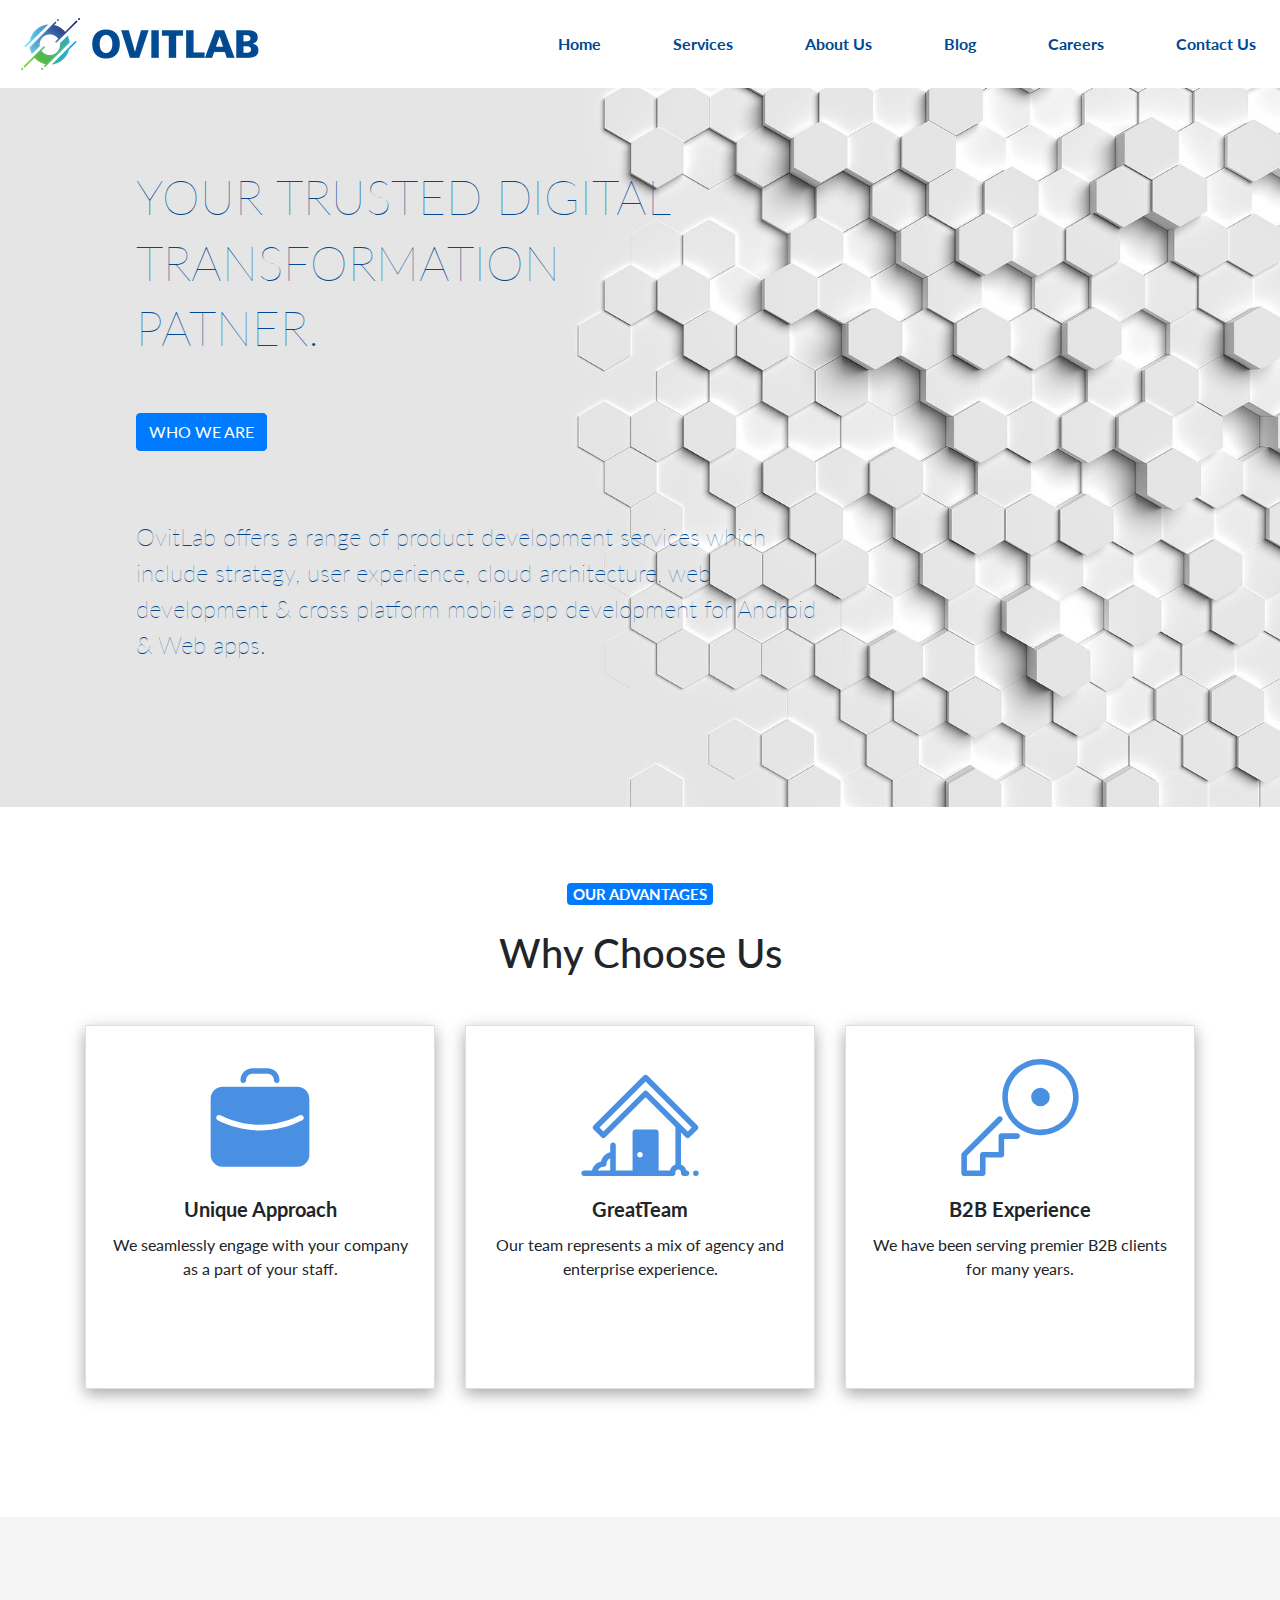
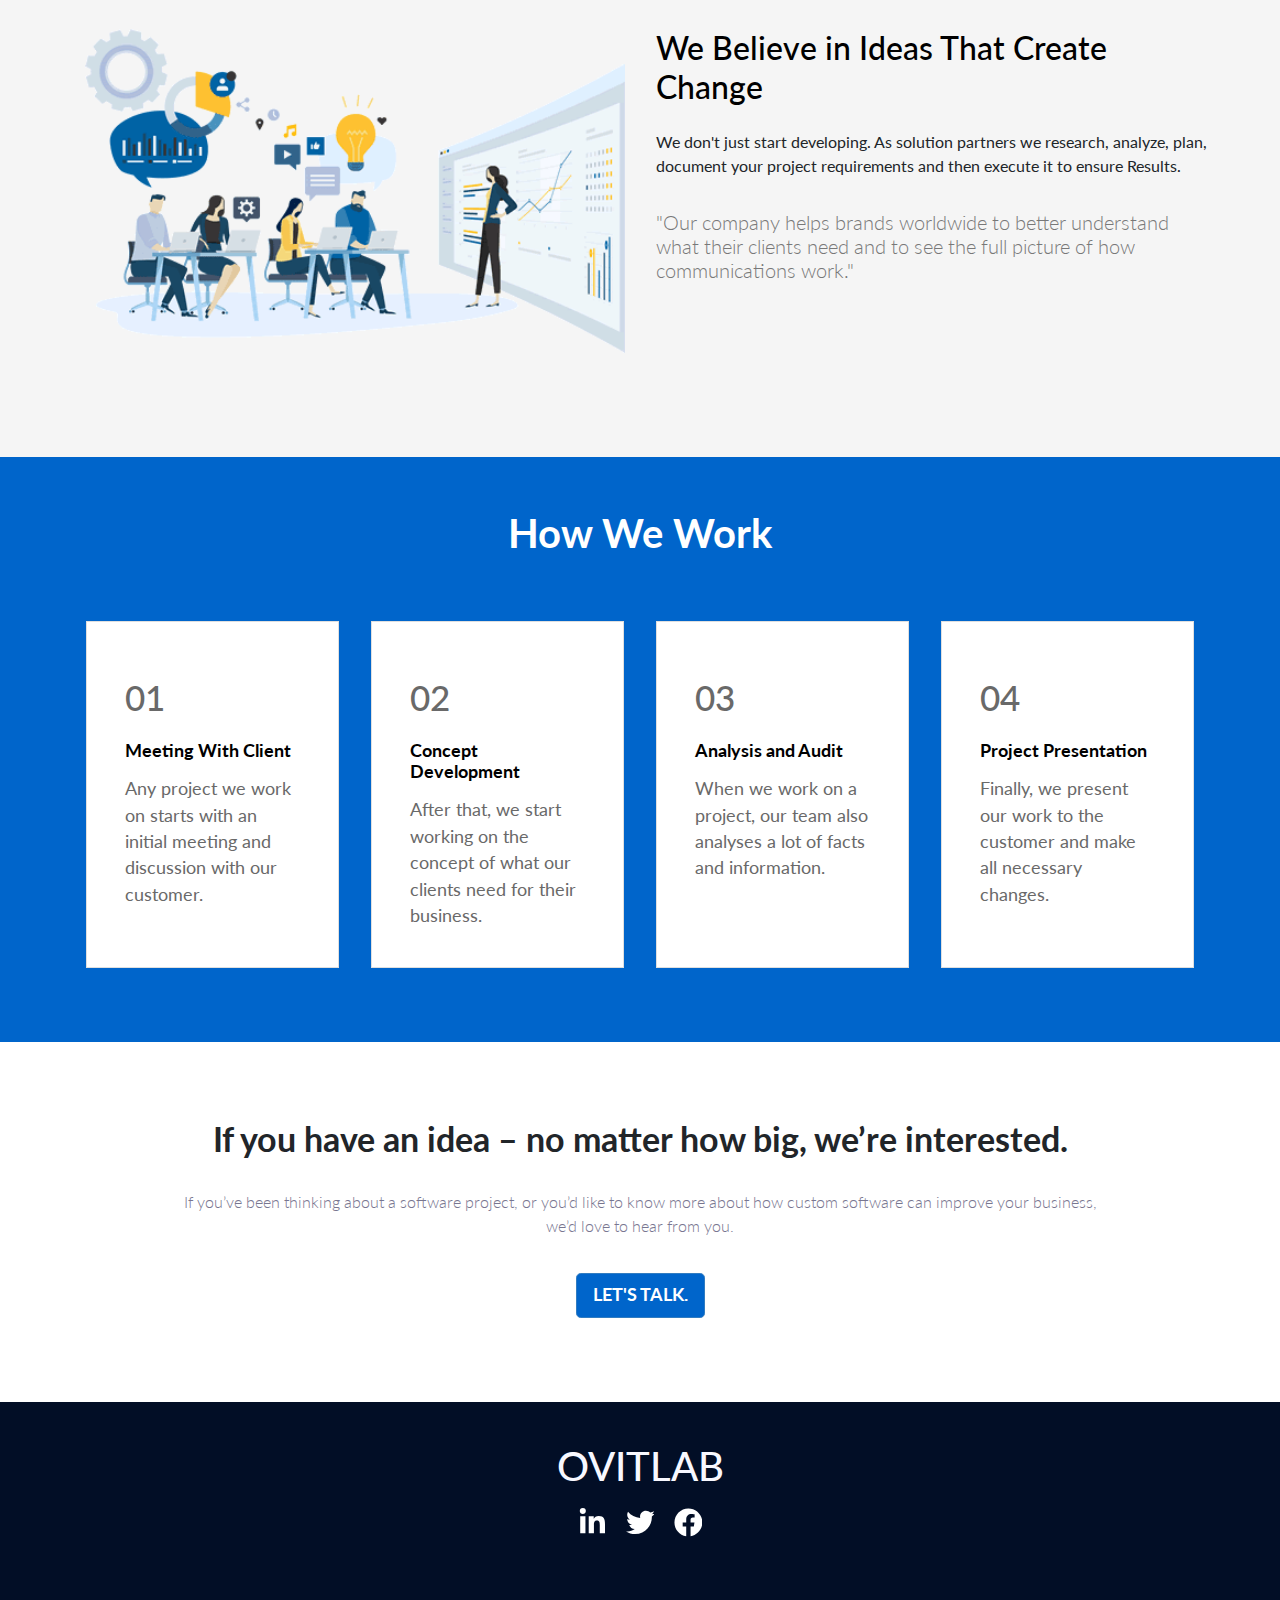
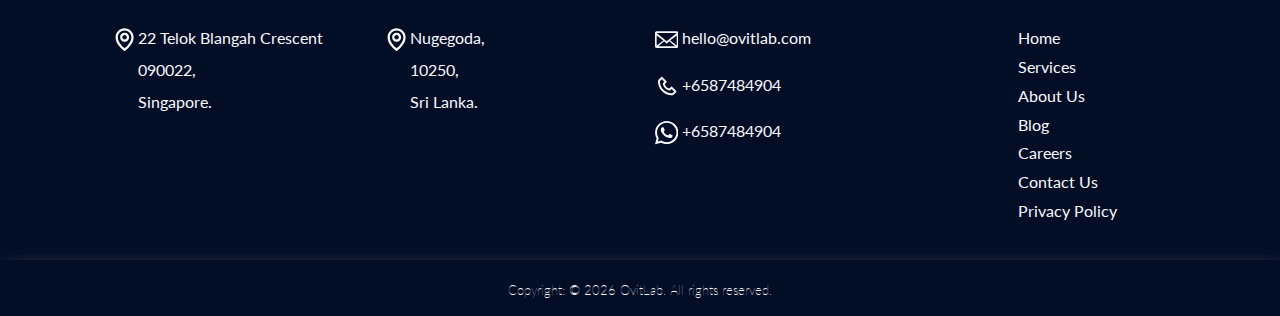
<file: index.html>
<!doctype html><html lang="en"><head><meta charset="utf-8"/><link rel="icon" href="/favicon.png"/><meta name="viewport" content="width=device-width,initial-scale=1"/><meta name="theme-color" content="#000000"/><meta name="description" content="OvitLab Company Website"/><link rel="apple-touch-icon" href="/favicon.png"/><link rel="manifest" href="/manifest.json"/><link rel="preconnect" href="https://fonts.gstatic.com"/><link href="https://fonts.googleapis.com/css2?family=Lato&display=swap" rel="stylesheet"/><title>OVITLAB</title><link href="/static/css/2.4c97ca4f.chunk.css" rel="stylesheet"></head><body><noscript>OvitLab</noscript><div id="root"></div><script>!function(e){function t(t){for(var n,i,a=t[0],c=t[1],l=t[2],s=0,p=[];s<a.length;s++)i=a[s],Object.prototype.hasOwnProperty.call(o,i)&&o[i]&&p.push(o[i][0]),o[i]=0;for(n in c)Object.prototype.hasOwnProperty.call(c,n)&&(e[n]=c[n]);for(f&&f(t);p.length;)p.shift()();return u.push.apply(u,l||[]),r()}function r(){for(var e,t=0;t<u.length;t++){for(var r=u[t],n=!0,a=1;a<r.length;a++){var c=r[a];0!==o[c]&&(n=!1)}n&&(u.splice(t--,1),e=i(i.s=r[0]))}return e}var n={},o={1:0},u=[];function i(t){if(n[t])return n[t].exports;var r=n[t]={i:t,l:!1,exports:{}};return e[t].call(r.exports,r,r.exports,i),r.l=!0,r.exports}i.e=function(e){var t=[],r=o[e];if(0!==r)if(r)t.push(r[2]);else{var n=new Promise((function(t,n){r=o[e]=[t,n]}));t.push(r[2]=n);var u,a=document.createElement("script");a.charset="utf-8",a.timeout=120,i.nc&&a.setAttribute("nonce",i.nc),a.src=function(e){return i.p+"static/js/"+({}[e]||e)+"."+{3:"80c82f31"}[e]+".chunk.js"}(e);var c=new Error;u=function(t){a.onerror=a.onload=null,clearTimeout(l);var r=o[e];if(0!==r){if(r){var n=t&&("load"===t.type?"missing":t.type),u=t&&t.target&&t.target.src;c.message="Loading chunk "+e+" failed.\n("+n+": "+u+")",c.name="ChunkLoadError",c.type=n,c.request=u,r[1](c)}o[e]=void 0}};var l=setTimeout((function(){u({type:"timeout",target:a})}),12e4);a.onerror=a.onload=u,document.head.appendChild(a)}return Promise.all(t)},i.m=e,i.c=n,i.d=function(e,t,r){i.o(e,t)||Object.defineProperty(e,t,{enumerable:!0,get:r})},i.r=function(e){"undefined"!=typeof Symbol&&Symbol.toStringTag&&Object.defineProperty(e,Symbol.toStringTag,{value:"Module"}),Object.defineProperty(e,"__esModule",{value:!0})},i.t=function(e,t){if(1&t&&(e=i(e)),8&t)return e;if(4&t&&"object"==typeof e&&e&&e.__esModule)return e;var r=Object.create(null);if(i.r(r),Object.defineProperty(r,"default",{enumerable:!0,value:e}),2&t&&"string"!=typeof e)for(var n in e)i.d(r,n,function(t){return e[t]}.bind(null,n));return r},i.n=function(e){var t=e&&e.__esModule?function(){return e.default}:function(){return e};return i.d(t,"a",t),t},i.o=function(e,t){return Object.prototype.hasOwnProperty.call(e,t)},i.p="/",i.oe=function(e){throw console.error(e),e};var a=this.webpackJsonpovitlab=this.webpackJsonpovitlab||[],c=a.push.bind(a);a.push=t,a=a.slice();for(var l=0;l<a.length;l++)t(a[l]);var f=c;r()}([])</script><script src="/static/js/2.69f88242.chunk.js"></script><script src="/static/js/main.b706b5e3.chunk.js"></script></body></html>
</file>
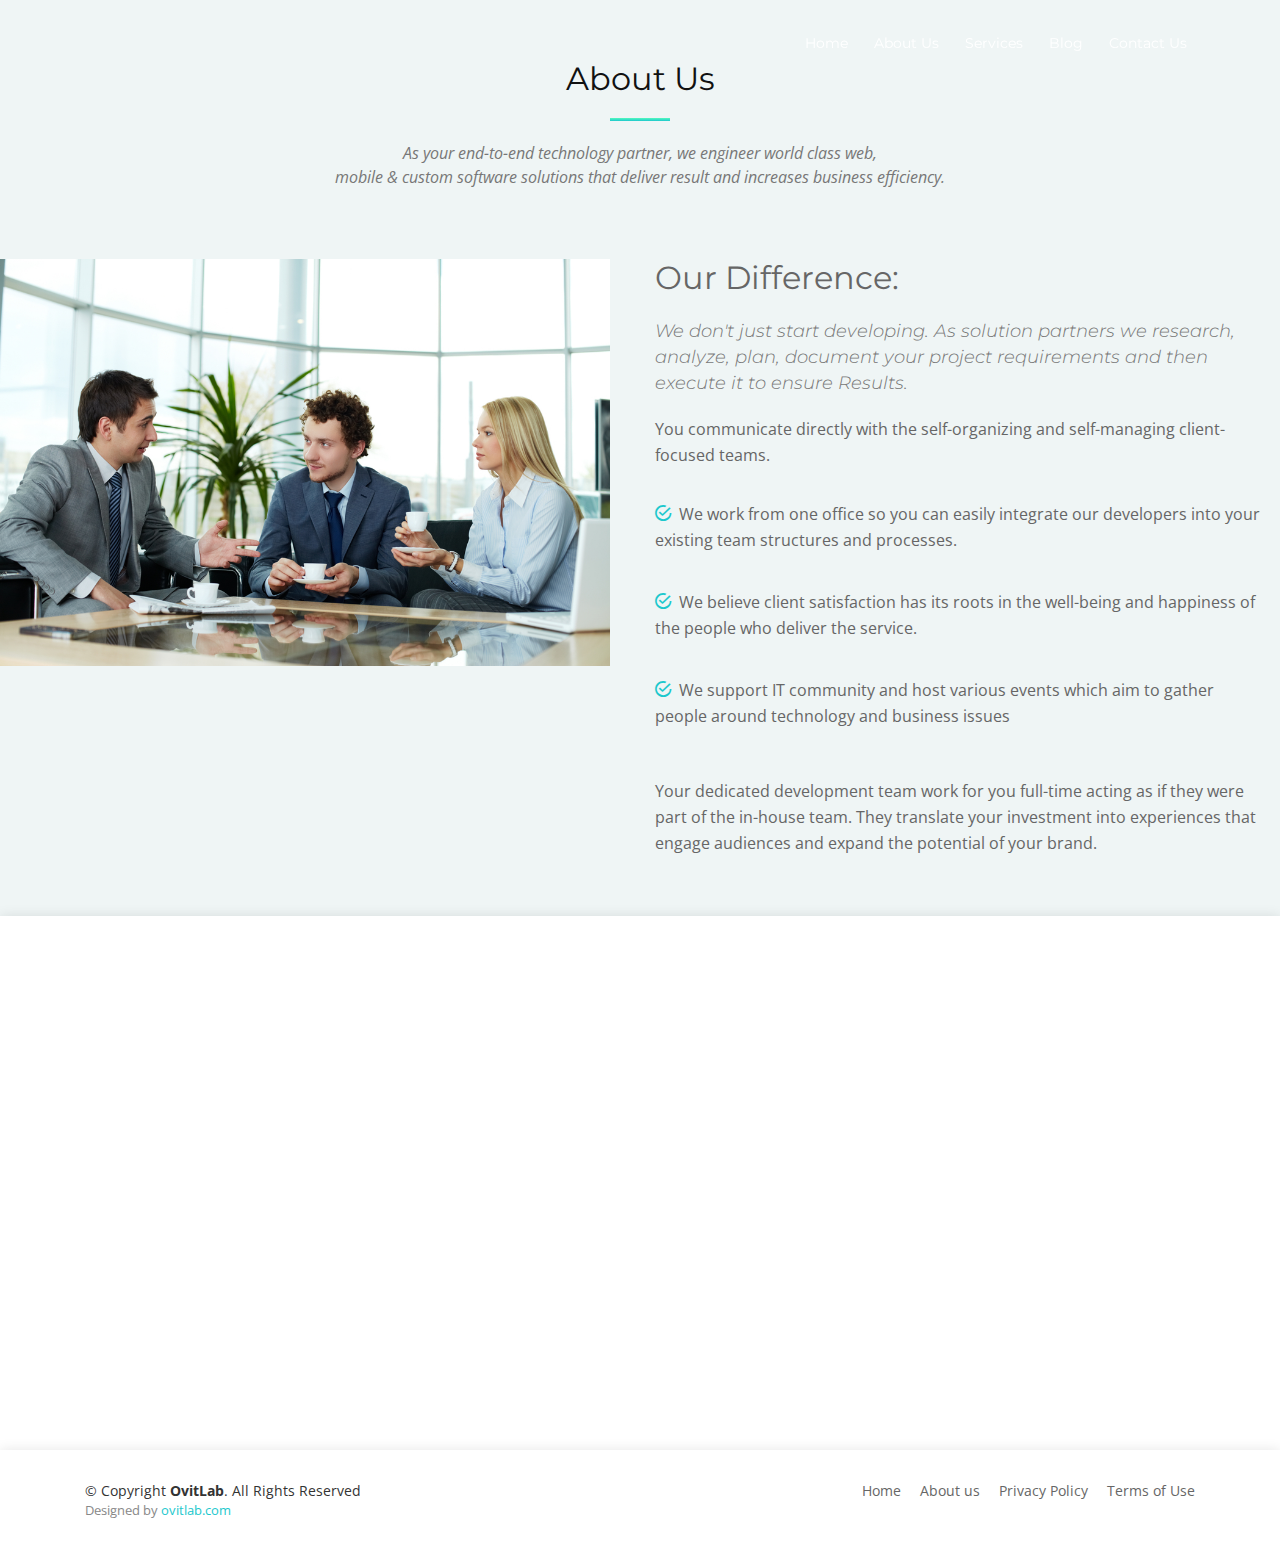
<file: aboutus.html>
<!DOCTYPE html>
<html lang="en">

<head>
  <meta charset="utf-8">
  <title>OvitLab</title>
  <meta content="width=device-width, initial-scale=1.0" name="viewport">
  <meta content="" name="keywords">
  <meta content="" name="description">
  <link href="img/logo.png" rel="icon">
  <link href="img/apple-touch-icon.png" rel="apple-touch-icon">
  <link href="https://fonts.googleapis.com/css?family=Montserrat:300,400,500,700|Open+Sans:300,300i,400,400i,700,700i"
    rel="stylesheet">
  <link href="lib/bootstrap/css/bootstrap.min.css" rel="stylesheet">
  <link href="lib/animate/animate.min.css" rel="stylesheet">
  <link href="lib/font-awesome/css/font-awesome.min.css" rel="stylesheet">
  <link href="lib/ionicons/css/ionicons.min.css" rel="stylesheet">
  <link href="lib/magnific-popup/magnific-popup.css" rel="stylesheet">
  <link href="css/style.css" rel="stylesheet">
</head>

<body>
  <header id="header">
     <!--<div class="container">
    <div id="logo" class="pull-left"><br>
      <a href="index.html"><img src="img/logo.png" alt="" title=""></a>
      <h1><a href="index.html">vitLogic</a></h1>
      <hr>
    </div>
  </div> !-->
    <div class="container">
      <nav id="nav-menu-container">
        <ul class="nav-menu">
          <li class="menu-active"><a href="index.html">Home</a></li>
          <li><a href="aboutus.html">About Us</a></li>
          <li><a href="services.html">Services</a></li>
          <li><a href="blog.html">Blog</a></li>
          <li><a href="contactus.html">Contact Us</a></li>
        </ul>
      </nav>
    </div>
  </header>
  <main id="main">
    <section id="about" class="section-bg">
      <div class="container-fluid">
        <div class="section-header">
          <h3 class="section-title">About Us</h3>
          <span class="section-divider"></span>
          <p class="section-description">
            As your end-to-end technology partner, we engineer world class web,<br> mobile & custom software solutions that deliver result and increases business efficiency.
          </p>
        </div>
        <div class="row">
          <div class="col-lg-6 about-img wow fadeInLeft">
            <img src="img/about-img.jpg" alt="">
          </div>
          <div class="col-lg-6 content wow fadeInRight">
            
            <h2>Our  Difference:</h2>
            <h3>We don't just start developing. As solution partners we
              research, analyze, plan, document
              your project requirements and then execute it to ensure
              Results.</h3>
            <p>
              You communicate directly with the self-organizing and self-managing client-focused teams.
            </p>
            <ul>
              <li><i class="ion-android-checkmark-circle"></i> We work from one office so you can easily integrate our developers into your existing team structures and processes. </li><br>
              <li><i class="ion-android-checkmark-circle"></i> We believe client satisfaction has its roots in the well-being and happiness of the people who deliver the service.</li><br>
              <li><i class="ion-android-checkmark-circle"></i> We support IT community and host various events which aim to gather people around technology and business issues</li><br>
            </ul>
            <p>
              Your dedicated development team work for you full-time acting as if they were part of the in-house team.
              They translate your investment into experiences that engage audiences and expand the potential of your brand.
            </p>
          </div>
        </div>
      </div>
    </section>
    <section id="contact">
      <div class="container">
        <div class="row wow fadeInUp">
          <div style="width:800px; margin:0 auto;">
            <div class="contact-about">
              <h3>OvitLab</h3>
              <br>
              <div class="social-links">
                <a href="#" class="twitter"><i class="fa fa-twitter"></i></a>
                <a href="https://www.facebook.com/ovit.labcom.7" class="facebook"><i class="fa fa-facebook"></i></a>
                <a href="#" class="linkedin"><i class="fa fa-linkedin"></i></a>
              </div>
            </div>
            <div class="col-lg-3 col-md-4">
              <div class="info">
                <div>
                  <i class="ion-ios-location-outline"></i>
                  <p>21A St Joseph's Rd, <br>Nugegoda, <br>10250,<br> Sri Lanka</p>
                </div>
                <div>
                  <i class="ion-ios-email-outline"></i>
                  <p>ovitlabcompany@gmail.com</p>
                </div>
                <div>
                  <i class="ion-ios-telephone-outline"></i>
                  <p>+94710188789</p>
                </div>
              </div>
            </div>
          </div>
        </div>
      </div>
    </section>
  </main>
  <footer id="footer">
    <div class="container">
      <div class="row">
        <div class="col-lg-6 text-lg-left text-center">
          <div class="copyright">
            &copy; Copyright <strong>OvitLab</strong>. All Rights Reserved
          </div>
          <div class="credits">
            Designed by <a href="https://ovitlogic.com/">ovitlab.com</a>
          </div>
        </div>
        <div class="col-lg-6">
          <nav class="footer-links text-lg-right text-center pt-2 pt-lg-0">
            <a href="index.html" class="scrollto">Home</a>
            <a href="aboutus.html" class="scrollto">About us</a>
            <a href="#">Privacy Policy</a>
            <a href="#">Terms of Use</a>
          </nav>
        </div>
      </div>
    </div>
  </footer>
  <a href="#" class="back-to-top"><i class="fa fa-chevron-up"></i></a>

  <script src="lib/jquery/jquery.min.js"></script>
  <script src="lib/jquery/jquery-migrate.min.js"></script>
  <script src="lib/bootstrap/js/bootstrap.bundle.min.js"></script>
  <script src="lib/easing/easing.min.js"></script>
  <script src="lib/wow/wow.min.js"></script>
  <script src="lib/superfish/hoverIntent.js"></script>
  <script src="lib/superfish/superfish.min.js"></script>
  <script src="lib/magnific-popup/magnific-popup.min.js"></script>
  <script src="contactform/contactform.js"></script>
  <script src="js/main.js"></script>
</body>

</html>
</file>
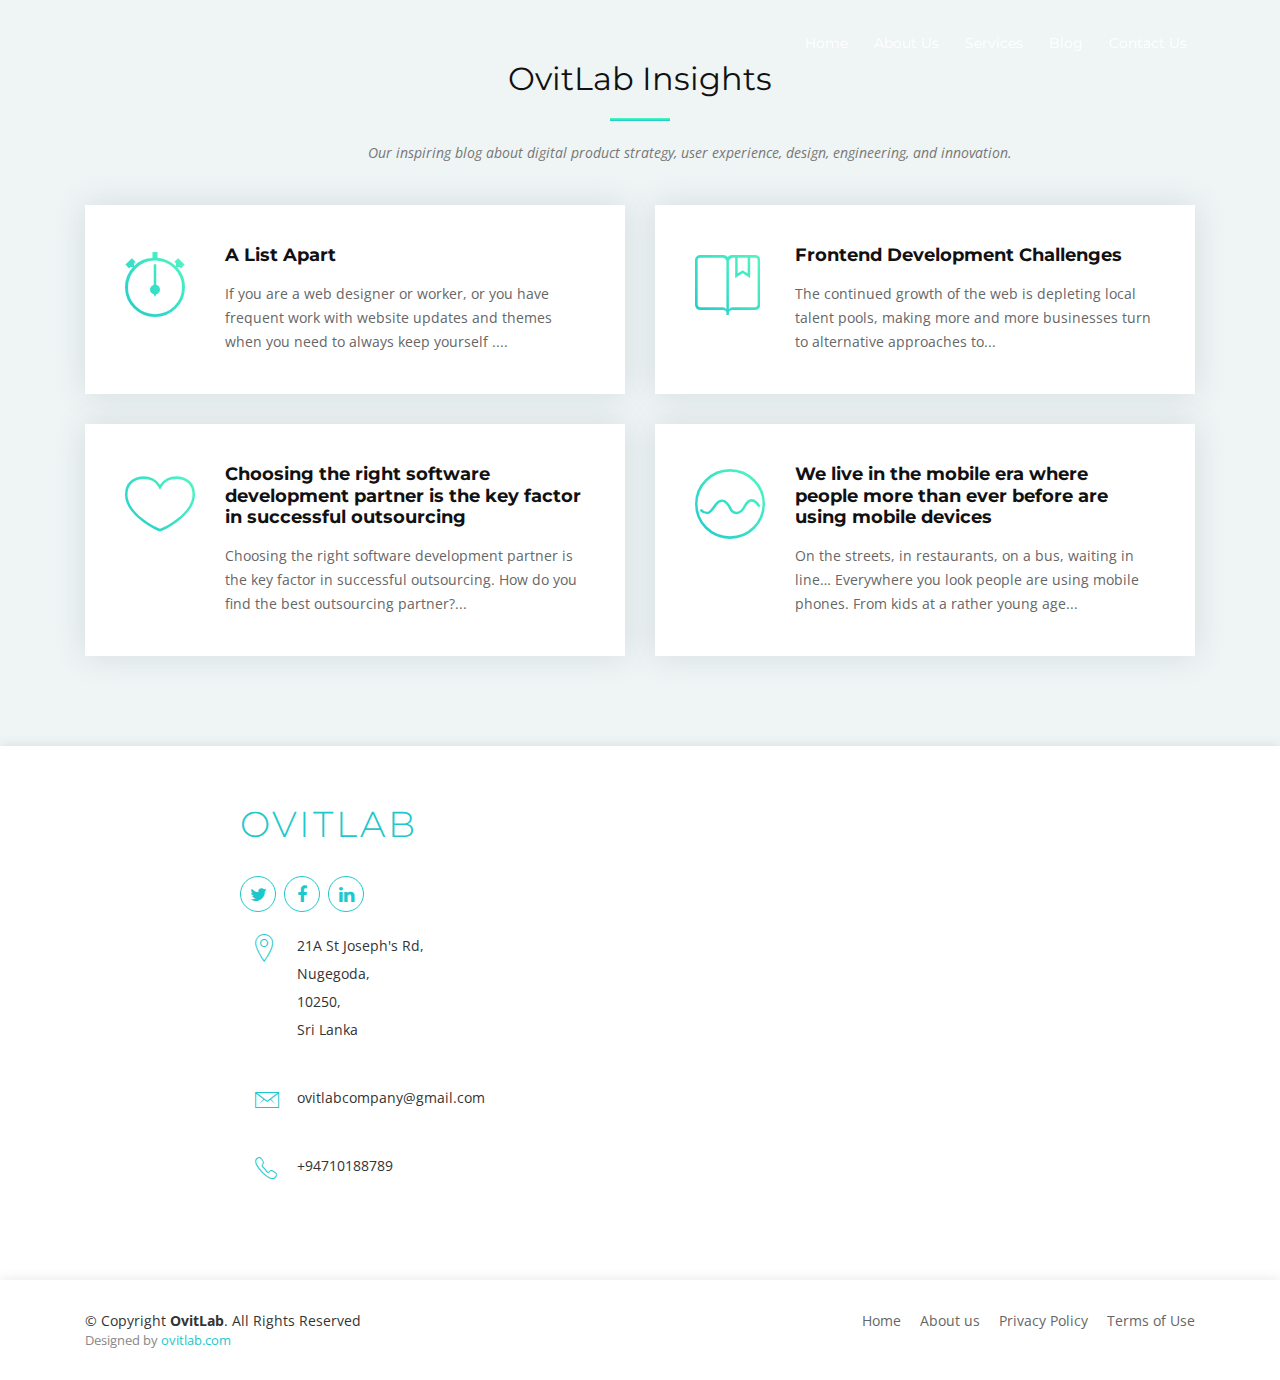
<file: blog.html>
<!DOCTYPE html>
<html lang="en">

<head>
  <meta charset="utf-8">
  <title>OvitLab</title>
  <meta content="width=device-width, initial-scale=1.0" name="viewport">
  <meta content="" name="keywords">
  <meta content="" name="description">
  <link href="img/logo.png" rel="icon">
  <link href="img/apple-touch-icon.png" rel="apple-touch-icon">
  <link href="https://fonts.googleapis.com/css?family=Montserrat:300,400,500,700|Open+Sans:300,300i,400,400i,700,700i"
    rel="stylesheet">
  <link href="lib/bootstrap/css/bootstrap.min.css" rel="stylesheet">
  <link href="lib/animate/animate.min.css" rel="stylesheet">
  <link href="lib/font-awesome/css/font-awesome.min.css" rel="stylesheet">
  <link href="lib/ionicons/css/ionicons.min.css" rel="stylesheet">
  <link href="lib/magnific-popup/magnific-popup.css" rel="stylesheet">
  <link href="css/style.css" rel="stylesheet">
</head>

<body>
  <header id="header">
    <!--<div class="container">
    <div id="logo" class="pull-left"><br>
      <a href="index.html"><img src="img/logo.png" alt="" title=""></a>
      <h1><a href="index.html">vitLogic</a></h1>
      <hr>
    </div>
  </div> !-->
    <div class="container">
      <nav id="nav-menu-container">
        <ul class="nav-menu">
          <li class="menu-active"><a href="index.html">Home</a></li>
          <li><a href="aboutus.html">About Us</a></li>
          <li><a href="services.html">Services</a></li>
          <li><a href="blog.html">Blog</a></li>
          <li><a href="contactus.html">Contact Us</a></li>
        </ul>
      </nav>
    </div>
  </header>
  <main id="main">
    <section id="more-features" class="section-bg">
      <div class="container">

        <div class="section-header">
          <h3 class="section-title">OvitLab Insights</h3>
          <span class="section-divider"></span>
          <p class="section-description">Our inspiring blog about digital product strategy, user experience, design,
            engineering, and innovation.</p>
        </div>

        <div class="row">

          <div class="col-lg-6">
            <div class="box wow fadeInLeft">
              <div class="icon"><i class="ion-ios-stopwatch-outline"></i></div>
              <h4 class="title"><a href="blog1.html">A List Apart</a></h4>
              <p class="description">If you are a web designer or worker, or you have frequent work with website updates
                and themes when you need to always keep yourself ....</p>
            </div>
          </div>

          <div class="col-lg-6">
            <div class="box wow fadeInRight">
              <div class="icon"><i class="ion-ios-bookmarks-outline"></i></div>
              <h4 class="title"><a href="blog2.html">Frontend Development Challenges</a></h4>
              <p class="description">
                The continued growth of the web is depleting local talent pools, making more and more businesses turn to
                alternative approaches to...</p>
            </div>
          </div>

          <div class="col-lg-6">
            <div class="box wow fadeInLeft">
              <div class="icon"><i class="ion-ios-heart-outline"></i></div>
              <h4 class="title"><a href="blog3.html">
                  Choosing the right software development partner is the key factor in successful outsourcing</a></h4>
              <p class="description">

                Choosing the right software development partner is the key factor in successful outsourcing. How do you
                find the best outsourcing partner?... </p>
            </div>
          </div>

          <div class="col-lg-6">
            <div class="box wow fadeInRight">
              <div class="icon"><i class="ion-ios-analytics-outline"></i></div>
              <h4 class="title"><a href="blog4.html">We live in the mobile era where people more than ever before are
                  using mobile devices</a></h4>
              <p class="description">On the streets, in restaurants, on a bus, waiting in line… Everywhere you look
                people are using mobile phones. From kids at a rather young age...</p>
            </div>
          </div>
        </div>
      </div>
    </section>
    <section id="contact">
      <div class="container">
        <div class="row wow fadeInUp">
          <div style="width:800px; margin:0 auto;">
            <div class="contact-about">
              <h3>OvitLab</h3>
              <br>
              <div class="social-links">
                <a href="#" class="twitter"><i class="fa fa-twitter"></i></a>
                <a href="https://www.facebook.com/ovit.labcom.7" class="facebook"><i class="fa fa-facebook"></i></a>
                <a href="#" class="linkedin"><i class="fa fa-linkedin"></i></a>
              </div>
            </div>


            <div class="col-lg-3 col-md-4">
              <div class="info">
                <div>
                  <i class="ion-ios-location-outline"></i>
                  <p>21A St Joseph's Rd, <br>Nugegoda, <br>10250,<br> Sri Lanka</p>
                </div>
                <div>
                  <i class="ion-ios-email-outline"></i>
                  <p>ovitlabcompany@gmail.com</p>
                </div>
                <div>
                  <i class="ion-ios-telephone-outline"></i>
                  <p>+94710188789</p>
                </div>

              </div>
            </div>

          </div>
        </div>
      </div>
    </section>
  </main>
  <footer id="footer">
    <div class="container">
      <div class="row">
        <div class="col-lg-6 text-lg-left text-center">
          <div class="copyright">
            &copy; Copyright <strong>OvitLab</strong>. All Rights Reserved
          </div>
          <div class="credits">
            Designed by <a href="https://ovitlab.com/">ovitlab.com</a>
          </div>
        </div>
        <div class="col-lg-6">
          <nav class="footer-links text-lg-right text-center pt-2 pt-lg-0">
            <a href="index.html" class="scrollto">Home</a>
            <a href="aboutus.html" class="scrollto">About us</a>
            <a href="#">Privacy Policy</a>
            <a href="#">Terms of Use</a>
          </nav>
        </div>
      </div>
    </div>
  </footer>
  <a href="#" class="back-to-top"><i class="fa fa-chevron-up"></i></a>
  <script src="lib/jquery/jquery.min.js"></script>
  <script src="lib/jquery/jquery-migrate.min.js"></script>
  <script src="lib/bootstrap/js/bootstrap.bundle.min.js"></script>
  <script src="lib/easing/easing.min.js"></script>
  <script src="lib/wow/wow.min.js"></script>
  <script src="lib/superfish/hoverIntent.js"></script>
  <script src="lib/superfish/superfish.min.js"></script>
  <script src="lib/magnific-popup/magnific-popup.min.js"></script>
  <script src="contactform/contactform.js"></script>
  <script src="js/main.js"></script>
</body>

</html>
</file>
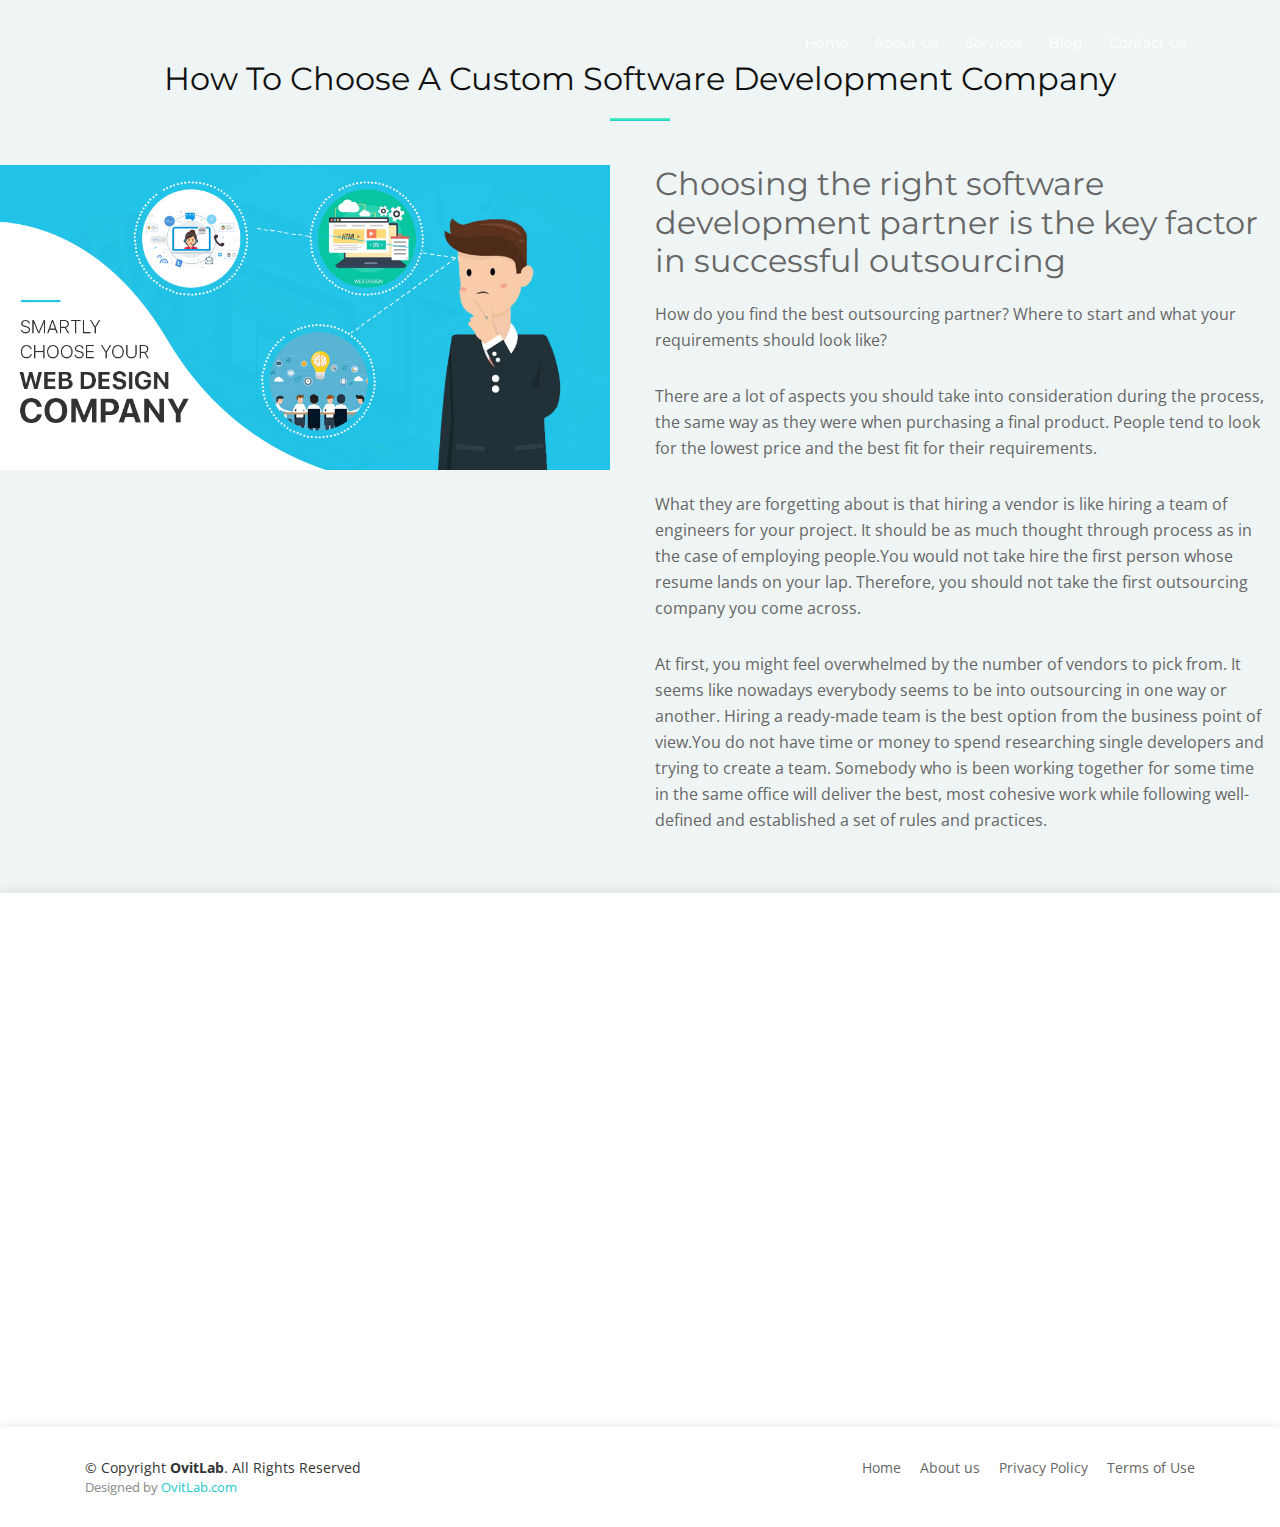
<file: blog3.html>
<!DOCTYPE html>
<html lang="en">

<head>
    <meta charset="utf-8">
    <title>OvitLab</title>
    <meta content="width=device-width, initial-scale=1.0" name="viewport">
    <meta content="" name="keywords">
    <meta content="" name="description">
    <link href="img/logo.png" rel="icon">
    <link href="img/apple-touch-icon.png" rel="apple-touch-icon">
    <link href="https://fonts.googleapis.com/css?family=Montserrat:300,400,500,700|Open+Sans:300,300i,400,400i,700,700i"
        rel="stylesheet">
    <link href="lib/bootstrap/css/bootstrap.min.css" rel="stylesheet">
    <link href="lib/animate/animate.min.css" rel="stylesheet">
    <link href="lib/font-awesome/css/font-awesome.min.css" rel="stylesheet">
    <link href="lib/ionicons/css/ionicons.min.css" rel="stylesheet">
    <link href="lib/magnific-popup/magnific-popup.css" rel="stylesheet">
    <link href="css/style.css" rel="stylesheet">
</head>

<body>
    <header id="header">
        <!--<div class="container">
    <div id="logo" class="pull-left"><br>
      <a href="index.html"><img src="img/logo.png" alt="" title=""></a>
      <h1><a href="index.html">vitLogic</a></h1>
      <hr>
    </div>
  </div> !-->
        <div class="container">
            <nav id="nav-menu-container">
                <ul class="nav-menu">
                    <li class="menu-active"><a href="index.html">Home</a></li>
                    <li><a href="aboutus.html">About Us</a></li>
                    <li><a href="services.html">Services</a></li>
                    <li><a href="blog.html">Blog</a></li>
                    <li><a href="contactus.html">Contact Us</a></li>
                </ul>
            </nav>
        </div>
    </header>
    <main id="main">
        <section id="about" class="section-bg">
            <div class="container-fluid">
                <div class="section-header">
                    <h3 class="section-title">How To Choose A Custom Software Development Company</h3>
                    <span class="section-divider"></span>
                </div><br>
                <div class="row">
                    <div class="col-lg-6 about-img wow fadeInLeft">
                        <img src="img/blog3a.jpg" alt="">
                    </div>
                    <div class="col-lg-6 content wow fadeInRight">

                        <h2>Choosing the right software development partner is the key factor in successful outsourcing
                        </h2>
                        <p>How do you find the best outsourcing partner? Where to start and what your requirements
                            should look like?</p>
                        <p>
                            There are a lot of aspects you should take into consideration during the process, the same
                            way as they were when purchasing a final product. People tend to look for the lowest price
                            and the best fit for their requirements.
                        </p>

                        <p>
                            What they are forgetting about is that hiring a vendor is like hiring a team of engineers
                            for your project. It should be as much thought through process as in the case of employing
                            people.You would not take hire the first person whose resume lands on your lap. Therefore,
                            you should not take the first outsourcing company you come across.
                        </p>
                        <p>At first, you might feel overwhelmed by the number of vendors to pick from. It seems like
                            nowadays everybody seems to be into outsourcing in one way or another. Hiring a ready-made
                            team is the best option from the business point of view.You do not have time or money to
                            spend researching single developers and trying to create a team. Somebody who is been
                            working together for some time in the same office will deliver the best, most cohesive work
                            while following well-defined and established a set of rules and practices.</p>
                    </div>
                </div>
            </div>
        </section>
        <section id="contact">
            <div class="container">
                <div class="row wow fadeInUp">
                    <div style="width:800px; margin:0 auto;">
                        <div class="contact-about">
                            <h3>OvitLogic</h3>
                            <br>
                            <div class="social-links">
                                <a href="#" class="twitter"><i class="fa fa-twitter"></i></a>
                                <a href="https://www.facebook.com/ovit.labcom.7" class="facebook"><i class="fa fa-facebook"></i></a>
                                <a href="#" class="linkedin"><i class="fa fa-linkedin"></i></a>
                            </div>
                        </div>
                        <div class="col-lg-3 col-md-4">
                            <div class="info">
                                <div>
                                    <i class="ion-ios-location-outline"></i>
                                    <p>21A St Joseph's Rd, <br>Nugegoda, <br>10250,<br> Sri Lanka</p>
                                </div>
                                <div>
                                    <i class="ion-ios-email-outline"></i>
                                    <p>ovitlabcompany@gmail.com</p>
                                </div>
                                <div>
                                    <i class="ion-ios-telephone-outline"></i>
                                    <p>+94710188789</p>
                                </div>
                            </div>
                        </div>
                    </div>
                </div>
            </div>
        </section>
    </main>
    <footer id="footer">
        <div class="container">
            <div class="row">
                <div class="col-lg-6 text-lg-left text-center">
                    <div class="copyright">
                        &copy; Copyright <strong>OvitLab</strong>. All Rights Reserved
                    </div>
                    <div class="credits">
                        Designed by <a href="https://ovitlogic.com/">OvitLab.com</a>
                    </div>
                </div>
                <div class="col-lg-6">
                    <nav class="footer-links text-lg-right text-center pt-2 pt-lg-0">
                        <a href="index.html" class="scrollto">Home</a>
                        <a href="aboutus.html" class="scrollto">About us</a>
                        <a href="#">Privacy Policy</a>
                        <a href="#">Terms of Use</a>
                    </nav>
                </div>
            </div>
        </div>
    </footer>
    <a href="#" class="back-to-top"><i class="fa fa-chevron-up"></i></a>

    <script src="lib/jquery/jquery.min.js"></script>
    <script src="lib/jquery/jquery-migrate.min.js"></script>
    <script src="lib/bootstrap/js/bootstrap.bundle.min.js"></script>
    <script src="lib/easing/easing.min.js"></script>
    <script src="lib/wow/wow.min.js"></script>
    <script src="lib/superfish/hoverIntent.js"></script>
    <script src="lib/superfish/superfish.min.js"></script>
    <script src="lib/magnific-popup/magnific-popup.min.js"></script>
    <script src="contactform/contactform.js"></script>
    <script src="js/main.js"></script>
</body>

</html>
</file>
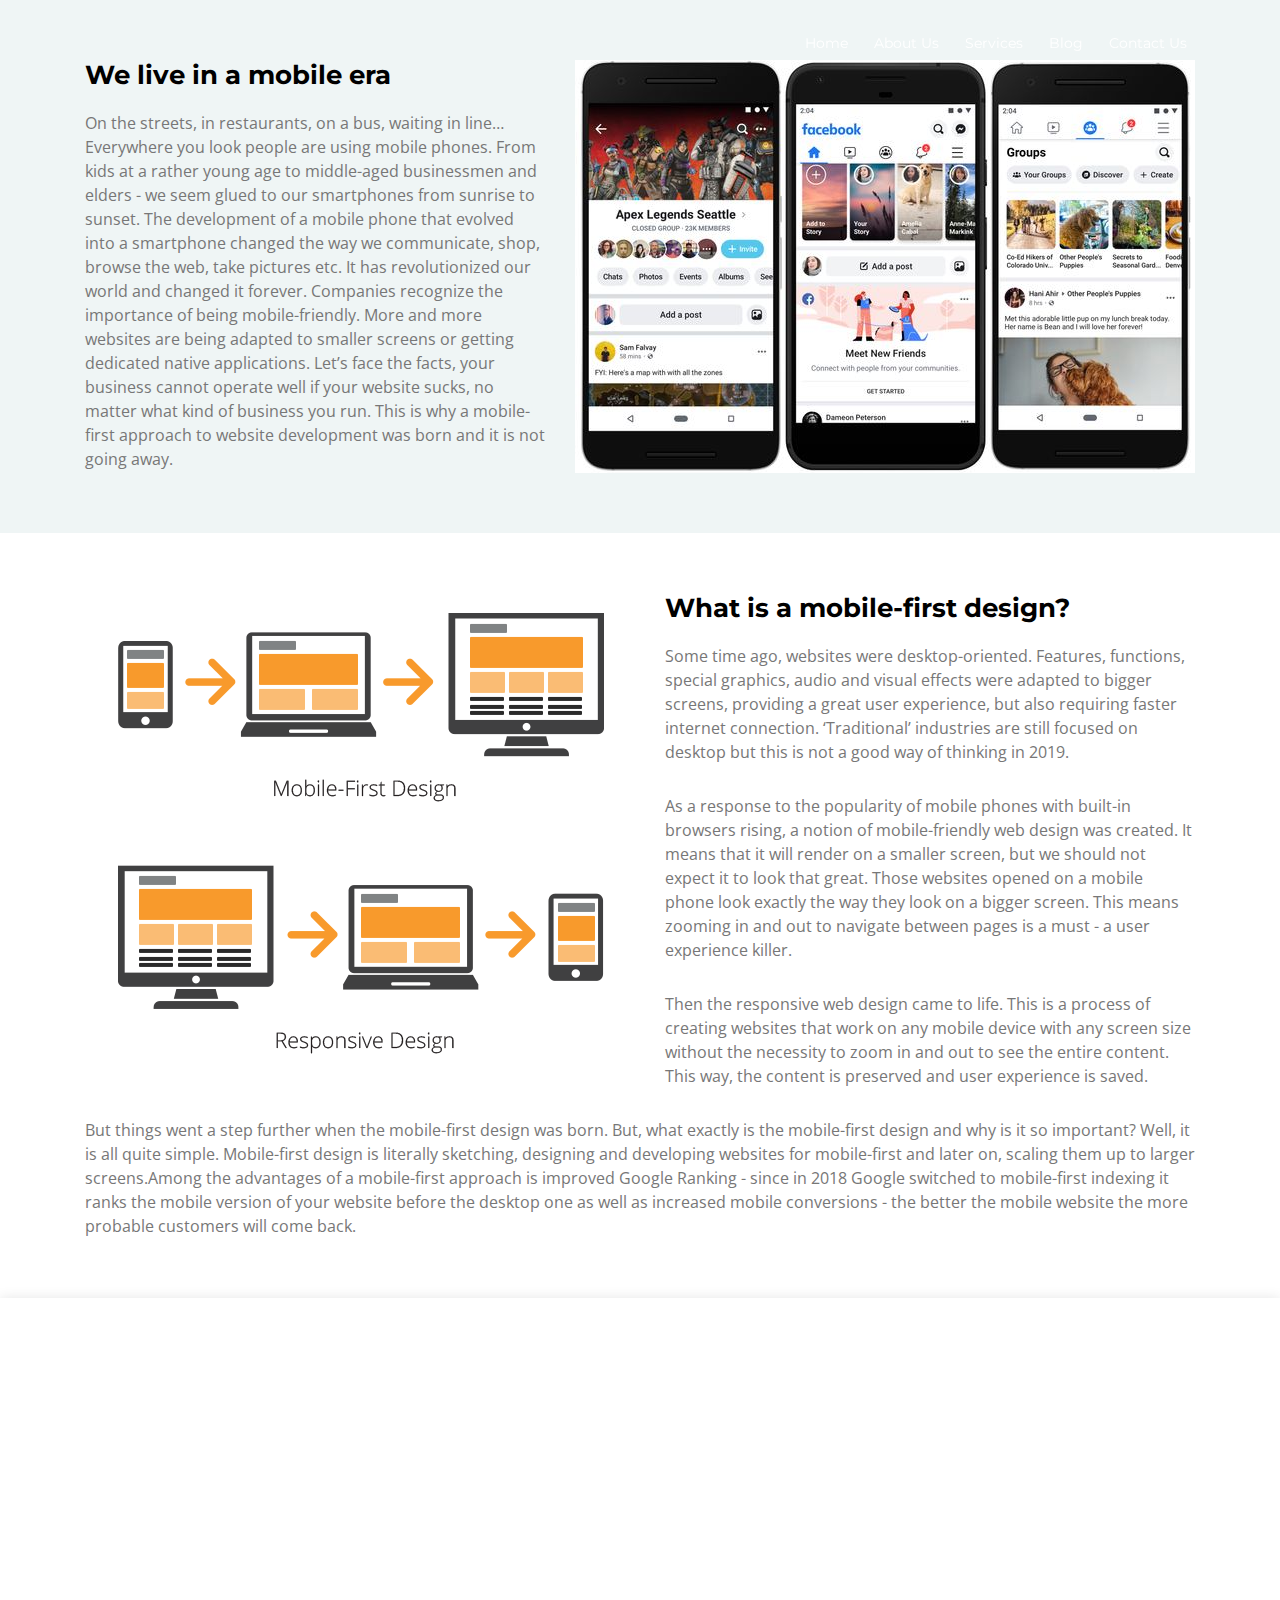
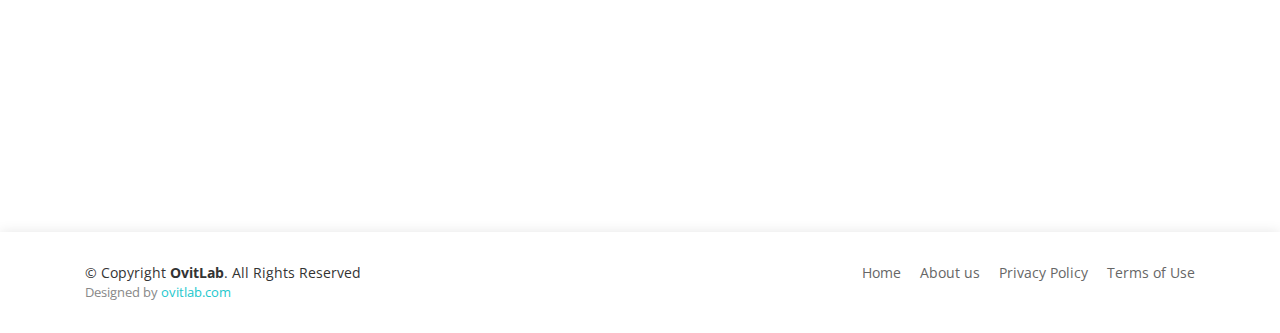
<file: blog4.html>
<!DOCTYPE html>
<html lang="en">

<head>
    <meta charset="utf-8">
    <title>OvitLab</title>
    <meta content="width=device-width, initial-scale=1.0" name="viewport">
    <meta content="" name="keywords">
    <meta content="" name="description">
    <link href="img/logo.png" rel="icon">
    <link href="img/apple-touch-icon.png" rel="apple-touch-icon">
    <link href="https://fonts.googleapis.com/css?family=Montserrat:300,400,500,700|Open+Sans:300,300i,400,400i,700,700i"
        rel="stylesheet">
    <link href="lib/bootstrap/css/bootstrap.min.css" rel="stylesheet">
    <link href="lib/animate/animate.min.css" rel="stylesheet">
    <link href="lib/font-awesome/css/font-awesome.min.css" rel="stylesheet">
    <link href="lib/ionicons/css/ionicons.min.css" rel="stylesheet">
    <link href="lib/magnific-popup/magnific-popup.css" rel="stylesheet">
    <link href="css/style.css" rel="stylesheet">
</head>

<body>
    <header id="header">
        <!--<div class="container">
    <div id="logo" class="pull-left"><br>
      <a href="index.html"><img src="img/logo.png" alt="" title=""></a>
      <h1><a href="index.html">vitLogic</a></h1>
      <hr>
    </div>
  </div> !-->
        <div class="container">
            <nav id="nav-menu-container">
                <ul class="nav-menu">
                    <li class="menu-active"><a href="index.html">Home</a></li>
                    <li><a href="aboutus.html">About Us</a></li>
                    <li><a href="services.html">Services</a></li>
                    <li><a href="blog.html">Blog</a></li>
                    <li><a href="contactus.html">Contact Us</a></li>
                </ul>
            </nav>
        </div>
    </header>
    <main id="main">
        <section id="advanced-features">

            <div class="features-row section-bg">
                <div class="container">
                    <div class="row">
                        <div class="col-12">
                            <img class="advanced-feature-img-right wow fadeInRight" src="img/blog4a.jpg" alt="">
                            <div class="wow fadeInLeft">
                                <h2>We live in a mobile era</h2>

                                <p>On the streets, in restaurants, on a bus, waiting in line… Everywhere you look people
                                    are using mobile phones. From kids at a rather young age to middle-aged businessmen
                                    and elders - we seem glued to our smartphones from sunrise to sunset. The
                                    development of a mobile phone that evolved into a smartphone changed the way we
                                    communicate, shop, browse the web, take pictures etc. It has revolutionized our
                                    world and changed it forever. Companies recognize the importance of being
                                    mobile-friendly. More and more websites are being adapted to smaller screens or
                                    getting dedicated native applications. Let’s face the facts, your business cannot
                                    operate well if your website sucks, no matter what kind of business you run. This is
                                    why a mobile-first approach to website development was born and it is not going
                                    away.</p>
                            </div>
                        </div>
                    </div>
                </div>
            </div>

            <div class="features-row">
                <div class="container">
                    <div class="row">
                        <div class="col-12">
                            <img class="advanced-feature-img-left" src="img/blog4b.png" alt="">
                            <div class="wow fadeInRight">
                                <h2>What is a mobile-first design?</h2>

                                <p>Some time ago, websites were desktop-oriented. Features, functions, special graphics,
                                    audio and visual effects were adapted to bigger screens, providing a great user
                                    experience, but also requiring faster internet connection. ‘Traditional’ industries
                                    are still focused on desktop but this is not a good way of thinking in 2019.</p>
                                <p>As a response to the popularity of mobile phones with built-in browsers rising, a
                                    notion of mobile-friendly web design was created. It means that it will render on a
                                    smaller screen, but we should not expect it to look that great. Those websites
                                    opened on a mobile phone look exactly the way they look on a bigger screen. This
                                    means zooming in and out to navigate between pages is a must - a user experience
                                    killer.</p>
                                <p>Then the responsive web design came to life. This is a process of creating websites
                                    that work on any mobile device with any screen size without the necessity to zoom in
                                    and out to see the entire content. This way, the content is preserved and user
                                    experience is saved.</p>
                                <p>But things went a step further when the mobile-first design was born. But, what
                                    exactly is the mobile-first design and why is it so important? Well, it is all quite
                                    simple. Mobile-first design is literally sketching, designing and developing
                                    websites for mobile-first and later on, scaling them up to larger screens.Among the
                                    advantages of a mobile-first approach is improved Google Ranking - since in 2018
                                    Google switched to mobile-first indexing it ranks the mobile version of your website
                                    before the desktop one as well as increased mobile conversions - the better the
                                    mobile website the more probable customers will come back.</p>
                            </div>
                        </div>
                    </div>
                </div>
            </div>
        </section>
        <section id="contact">
            <div class="container">
                <div class="row wow fadeInUp">
                    <div style="width:800px; margin:0 auto;">
                        <div class="contact-about">
                            <h3>OvitLogic</h3>
                            <br>
                            <div class="social-links">
                                <a href="#" class="twitter"><i class="fa fa-twitter"></i></a>
                                <a href="https://www.facebook.com/ovit.labcom.7" class="facebook"><i
                                        class="fa fa-facebook"></i></a>
                                <a href="#" class="linkedin"><i class="fa fa-linkedin"></i></a>
                            </div>
                        </div>
                        <div class="col-lg-3 col-md-4">
                            <div class="info">
                                <div>
                                    <i class="ion-ios-location-outline"></i>
                                    <p>21A St Joseph's Rd, <br>Nugegoda, <br>10250,<br> Sri Lanka</p>
                                </div>
                                <div>
                                    <i class="ion-ios-email-outline"></i>
                                    <p>ovitlabcompany@gmail.com</p>
                                </div>
                                <div>
                                    <i class="ion-ios-telephone-outline"></i>
                                    <p>+94710188789</p>
                                </div>
                            </div>
                        </div>
                    </div>
                </div>
            </div>
        </section>
    </main>
    <footer id="footer">
        <div class="container">
            <div class="row">
                <div class="col-lg-6 text-lg-left text-center">
                    <div class="copyright">
                        &copy; Copyright <strong>OvitLab</strong>. All Rights Reserved
                    </div>
                    <div class="credits">
                        Designed by <a href="https://ovitlogic.com/">ovitlab.com</a>
                    </div>
                </div>
                <div class="col-lg-6">
                    <nav class="footer-links text-lg-right text-center pt-2 pt-lg-0">
                        <a href="index.html" class="scrollto">Home</a>
                        <a href="aboutus.html" class="scrollto">About us</a>
                        <a href="#">Privacy Policy</a>
                        <a href="#">Terms of Use</a>
                    </nav>
                </div>
            </div>
        </div>
    </footer>
    <a href="#" class="back-to-top"><i class="fa fa-chevron-up"></i></a>

    <script src="lib/jquery/jquery.min.js"></script>
    <script src="lib/jquery/jquery-migrate.min.js"></script>
    <script src="lib/bootstrap/js/bootstrap.bundle.min.js"></script>
    <script src="lib/easing/easing.min.js"></script>
    <script src="lib/wow/wow.min.js"></script>
    <script src="lib/superfish/hoverIntent.js"></script>
    <script src="lib/superfish/superfish.min.js"></script>
    <script src="lib/magnific-popup/magnific-popup.min.js"></script>
    <script src="contactform/contactform.js"></script>
    <script src="js/main.js"></script>
</body>

</html>
</file>
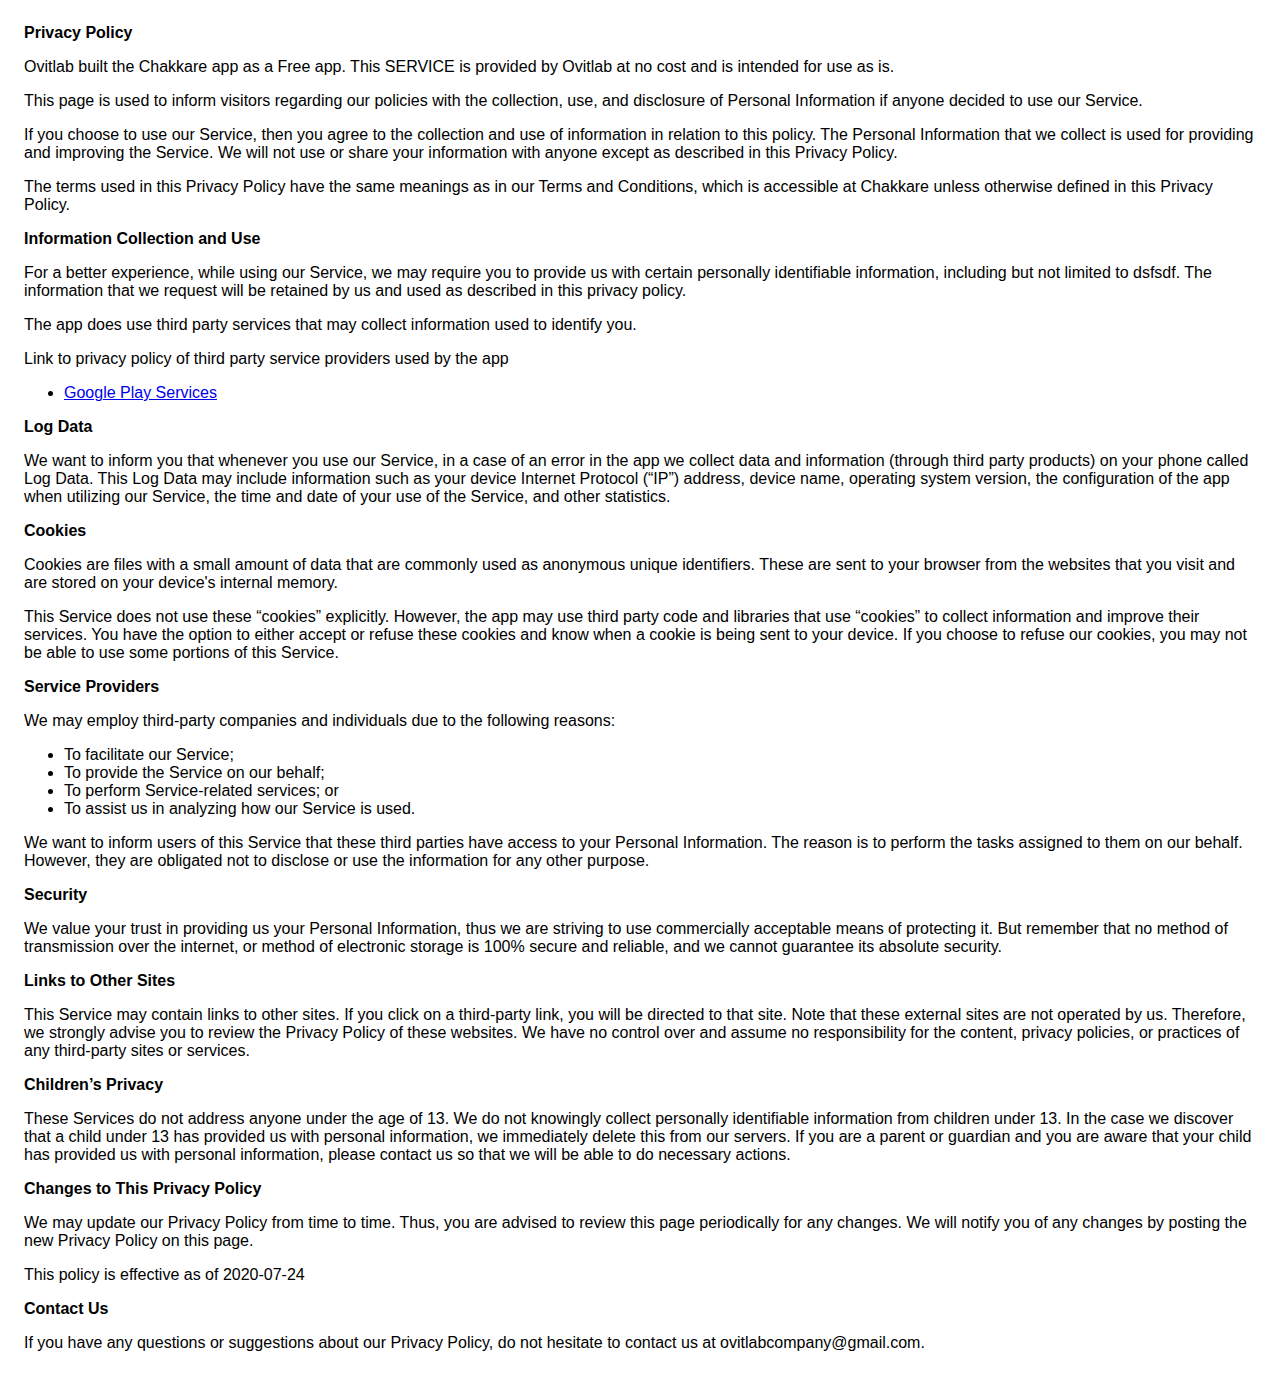
<file: privacypolicy.html>
<!DOCTYPE html>
    <html>
    <head>
      <meta charset='utf-8'>
      <meta name='viewport' content='width=device-width'>
      <title>Privacy Policy</title>
      <style> body { font-family: 'Helvetica Neue', Helvetica, Arial, sans-serif; padding:1em; } </style>
    </head>
    <body>
    <strong>Privacy Policy</strong> <p>
                  Ovitlab built the Chakkare app as
                  a Free app. This SERVICE is provided by
                  Ovitlab at no cost and is intended for use as
                  is.
                </p> <p>
                  This page is used to inform visitors regarding our
                  policies with the collection, use, and disclosure of Personal
                  Information if anyone decided to use our Service.
                </p> <p>
                  If you choose to use our Service, then you agree to
                  the collection and use of information in relation to this
                  policy. The Personal Information that we collect is
                  used for providing and improving the Service. We will not use or share your information with
                  anyone except as described in this Privacy Policy.
                </p> <p>
                  The terms used in this Privacy Policy have the same meanings
                  as in our Terms and Conditions, which is accessible at
                  Chakkare unless otherwise defined in this Privacy Policy.
                </p> <p><strong>Information Collection and Use</strong></p> <p>
                  For a better experience, while using our Service, we
                  may require you to provide us with certain personally
                  identifiable information, including but not limited to dsfsdf. The information that
                  we request will be retained by us and used as described in this privacy policy.
                </p> <div><p>
                    The app does use third party services that may collect
                    information used to identify you.
                  </p> <p>
                    Link to privacy policy of third party service providers used
                    by the app
                  </p> <ul><li><a href="https://www.google.com/policies/privacy/" target="_blank" rel="noopener noreferrer">Google Play Services</a></li><!----><!----><!----><!----><!----><!----><!----><!----><!----><!----><!----><!----><!----><!----><!----><!----><!----><!----><!----><!----><!----></ul></div> <p><strong>Log Data</strong></p> <p>
                  We want to inform you that whenever you
                  use our Service, in a case of an error in the app
                  we collect data and information (through third party
                  products) on your phone called Log Data. This Log Data may
                  include information such as your device Internet Protocol
                  (“IP”) address, device name, operating system version, the
                  configuration of the app when utilizing our Service,
                  the time and date of your use of the Service, and other
                  statistics.
                </p> <p><strong>Cookies</strong></p> <p>
                  Cookies are files with a small amount of data that are
                  commonly used as anonymous unique identifiers. These are sent
                  to your browser from the websites that you visit and are
                  stored on your device's internal memory.
                </p> <p>
                  This Service does not use these “cookies” explicitly. However,
                  the app may use third party code and libraries that use
                  “cookies” to collect information and improve their services.
                  You have the option to either accept or refuse these cookies
                  and know when a cookie is being sent to your device. If you
                  choose to refuse our cookies, you may not be able to use some
                  portions of this Service.
                </p> <p><strong>Service Providers</strong></p> <p>
                  We may employ third-party companies and
                  individuals due to the following reasons:
                </p> <ul><li>To facilitate our Service;</li> <li>To provide the Service on our behalf;</li> <li>To perform Service-related services; or</li> <li>To assist us in analyzing how our Service is used.</li></ul> <p>
                  We want to inform users of this Service
                  that these third parties have access to your Personal
                  Information. The reason is to perform the tasks assigned to
                  them on our behalf. However, they are obligated not to
                  disclose or use the information for any other purpose.
                </p> <p><strong>Security</strong></p> <p>
                  We value your trust in providing us your
                  Personal Information, thus we are striving to use commercially
                  acceptable means of protecting it. But remember that no method
                  of transmission over the internet, or method of electronic
                  storage is 100% secure and reliable, and we cannot
                  guarantee its absolute security.
                </p> <p><strong>Links to Other Sites</strong></p> <p>
                  This Service may contain links to other sites. If you click on
                  a third-party link, you will be directed to that site. Note
                  that these external sites are not operated by us.
                  Therefore, we strongly advise you to review the
                  Privacy Policy of these websites. We have
                  no control over and assume no responsibility for the content,
                  privacy policies, or practices of any third-party sites or
                  services.
                </p> <p><strong>Children’s Privacy</strong></p> <p>
                  These Services do not address anyone under the age of 13.
                  We do not knowingly collect personally
                  identifiable information from children under 13. In the case
                  we discover that a child under 13 has provided
                  us with personal information, we immediately
                  delete this from our servers. If you are a parent or guardian
                  and you are aware that your child has provided us with
                  personal information, please contact us so that
                  we will be able to do necessary actions.
                </p> <p><strong>Changes to This Privacy Policy</strong></p> <p>
                  We may update our Privacy Policy from
                  time to time. Thus, you are advised to review this page
                  periodically for any changes. We will
                  notify you of any changes by posting the new Privacy Policy on
                  this page.
                </p> <p>This policy is effective as of 2020-07-24</p> <p><strong>Contact Us</strong></p> <p>
                  If you have any questions or suggestions about our
                  Privacy Policy, do not hesitate to contact us at ovitlabcompany@gmail.com.
                </p> <p>
                </p>
    </body>
    </html>
</file>
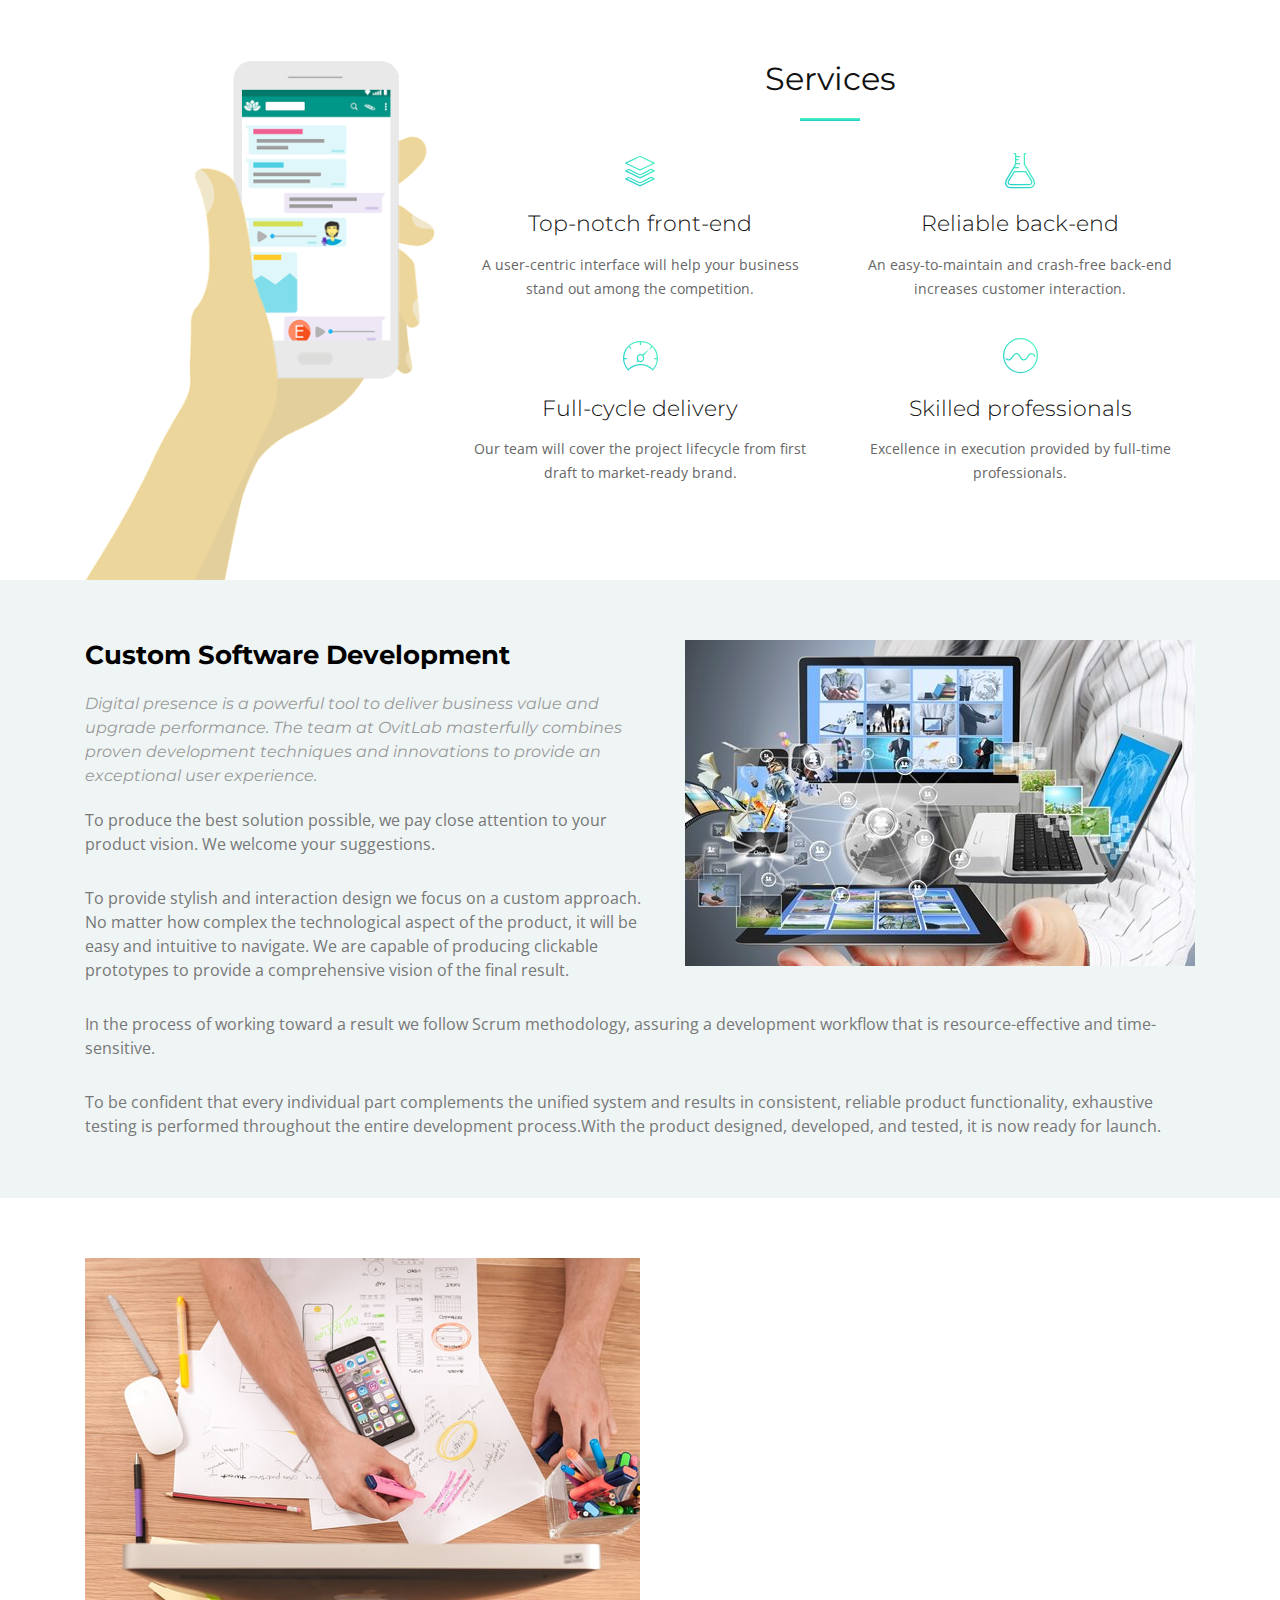
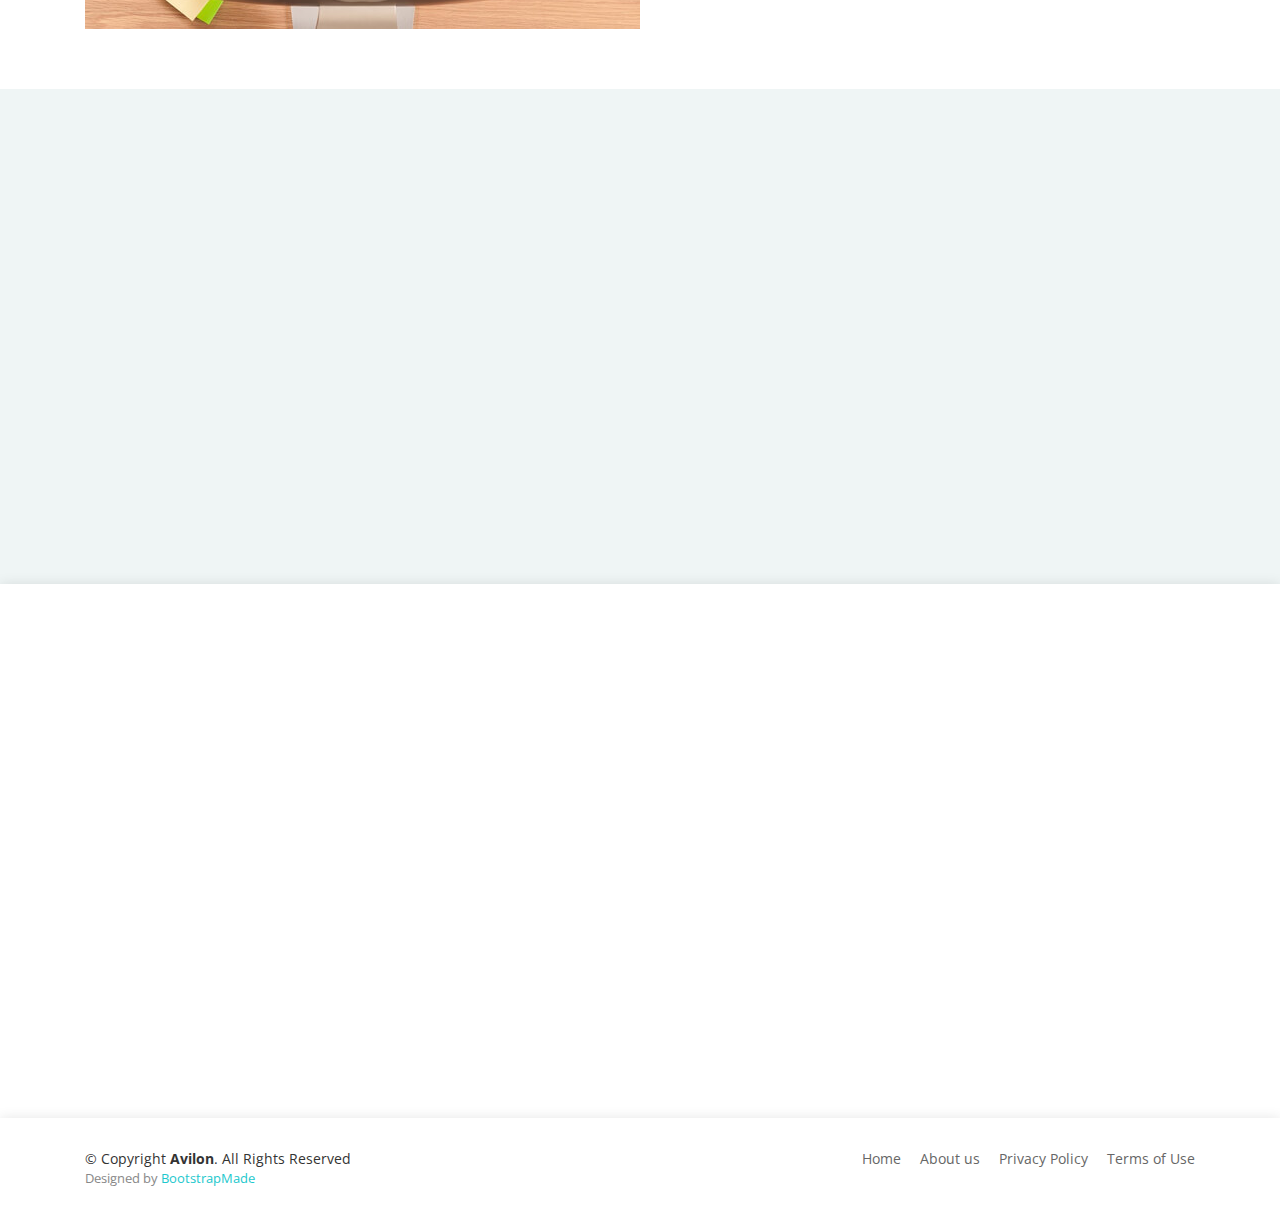
<file: services.html>
<!DOCTYPE html>
<html lang="en">

<head>
  <meta charset="utf-8">
  <title>OvitLab</title>
  <meta content="width=device-width, initial-scale=1.0" name="viewport">
  <meta content="" name="keywords">
  <meta content="" name="description">
  <link href="img/logo.png" rel="icon">
  <link href="img/apple-touch-icon.png" rel="apple-touch-icon">
  <link href="https://fonts.googleapis.com/css?family=Montserrat:300,400,500,700|Open+Sans:300,300i,400,400i,700,700i"
    rel="stylesheet">
  <link href="lib/bootstrap/css/bootstrap.min.css" rel="stylesheet">
  <link href="lib/animate/animate.min.css" rel="stylesheet">
  <link href="lib/font-awesome/css/font-awesome.min.css" rel="stylesheet">
  <link href="lib/ionicons/css/ionicons.min.css" rel="stylesheet">
  <link href="lib/magnific-popup/magnific-popup.css" rel="stylesheet">
  <link href="css/style.css" rel="stylesheet">
</head>

<body>
  <header id="header">
    <!--<div class="container">
    <div id="logo" class="pull-left"><br>
      <a href="index.html"><img src="img/logo.png" alt="" title=""></a>
      <h1><a href="index.html">vitLogic</a></h1>
      <hr>
    </div>
  </div> !-->
    <div class="container">
      <nav id="nav-menu-container">
        <ul class="nav-menu">
          <li class="menu-active"><a href="index.html">Home</a></li>
          <li><a href="aboutus.html">About Us</a></li>
          <li><a href="services.html">Services</a></li>
          <li><a href="blog.html">Blog</a></li>
          <li><a href="contactus.html">Contact Us</a></li>
        </ul>
      </nav>
    </div>
  </header>
  <main id="main">
    <section id="features">
      <div class="container">
        <div class="row">
          <div class="col-lg-8 offset-lg-4">
            <div class="section-header wow fadeIn" data-wow-duration="1s">
              <h3 class="section-title">Services</h3>
              <span class="section-divider"></span>
            </div>
          </div>
          <div class="col-lg-4 col-md-5 features-img">
            <img src="img/service.png" alt="" class="wow fadeInLeft">
          </div>
          <div class="col-lg-8 col-md-7 ">
            <div class="row">
              <div class="col-lg-6 col-md-6 box wow fadeInRight">
                <div class="icon"><i class="ion-social-buffer-outline"></i></div>
                <h4 class="title"><a href="">Top-notch front-end</a></h4>
                <p class="description">A user-centric interface will help your business stand out among the competition.
                </p>
              </div>
              <div class="col-lg-6 col-md-6 box wow fadeInRight" data-wow-delay="0.1s">
                <div class="icon"><i class="ion-ios-flask-outline"></i></div>
                <h4 class="title"><a href="">Reliable back-end</a></h4>
                <p class="description">An easy-to-maintain and crash-free back-end increases customer interaction.</p>
              </div>
              <div class="col-lg-6 col-md-6 box wow fadeInRight" data-wow-delay="0.2s">

                <div class="icon"><i class="ion-ios-speedometer-outline"></i></div>
                <h4 class="title"><a href="">Full-cycle delivery</a></h4>
                <p class="description">Our team will cover the project lifecycle from first draft to market-ready brand.
                </p>
              </div>
              <div class="col-lg-6 col-md-6 box wow fadeInRight" data-wow-delay="0.3s">
                <div class="icon"><i class="ion-ios-analytics-outline"></i></div>
                <h4 class="title"><a href="">Skilled professionals</a></h4>
                <p class="description">Excellence in execution provided by full-time professionals.</p>
              </div>
            </div>
          </div>
        </div>
      </div>
    </section>
    <section id="advanced-features">
      <div class="features-row section-bg">
        <div class="container">
          <div class="row">
            <div class="col-12">
              <img class="advanced-feature-img-right wow fadeInRight" src="img/service1.jpg" alt="">
              <div class="wow fadeInLeft">
                <h2>Custom Software Development</h2>
                <h3>Digital presence is a powerful tool to deliver business value and upgrade performance. The team at
                  OvitLab masterfully combines proven development techniques and innovations to provide an exceptional
                  user experience.</h3>
                <p>To produce the best solution possible, we pay close attention to your product vision. We welcome your
                  suggestions.</p>
                <p>
                  To provide stylish and interaction design we focus on a custom approach. No matter how complex the
                  technological aspect of the product, it will be easy and intuitive to navigate. We are capable of
                  producing clickable prototypes to provide a comprehensive vision of the final result.</p>
                <p>
                  In the process of working toward a result we follow Scrum methodology, assuring a development workflow
                  that is resource-effective and time-sensitive.</p>
                <p>
                  To be confident that every individual part complements the unified system and results in consistent,
                  reliable product functionality, exhaustive testing is performed throughout the entire development
                  process.With the product designed, developed, and tested, it is now ready for launch.</p>

              </div>
            </div>
          </div>
        </div>
      </div>
      <div class="features-row">
        <div class="container">
          <div class="row">
            <div class="col-12">
              <img class="advanced-feature-img-left" src="img/service2.jpg" alt="">
              <div class="wow fadeInRight">
                <h2>Go mobile and shape the world with your app</h2>
                <p>For best, all-around performance, we employ cutting-edge technologies at every stage of our work. Our
                  mobile development experts will suggest excellent solution options to implement the required features
                  and meet your business goals.</p>
                <p>We start work on your project from the marketing research. Our business analysts carefully analyze
                  and detail your primary target audience and main competitors. R&D talents apply our experience and
                  world best practices to deliver the comprehensive vision of the product and its roadmap of
                  development.</p>
              </div>
            </div>
          </div>
        </div>
      </div>

      <div class="features-row section-bg">
        <div class="container">
          <div class="row">
            <div class="col-12">
              <img class="advanced-feature-img-right wow fadeInRight" src="img/service3.png" alt="">
              <div class="wow fadeInLeft">
                <h2>Responsive Design & Development</h2>
                <p>Websites that fail to adapt to different screen sizes not only are ranked lower in major search
                  engines, but frustrate customers trying to use your site on a mobile device, driving them straight to
                  your competition in search of a better experience.</p>
                <p>You believe and have invested in your brand. Make sure it is presented beautifully and completely
                  through any user experience.</p>
                <p>With Responsive Design from Everest Agency, your website will function beautifully across any device
                  and provide the best possible experience for your clients and customers while they gather information
                  on your services, engage with you app or purchase products – regardless of what device they’re using.
                </p>
              </div>
            </div>
          </div>
        </div>
      </div>
    </section>
    <section id="contact">
      <div class="container">
        <div class="row wow fadeInUp">
          <div style="width:800px; margin:0 auto;">
            <div class="contact-about">
              <h3>OvitLogic</h3>
              <br>
              <div class="social-links">
                <a href="#" class="twitter"><i class="fa fa-twitter"></i></a>
                <a href="https://www.facebook.com/ovit.labcom.7" class="facebook"><i class="fa fa-facebook"></i></a>
                <a href="#" class="linkedin"><i class="fa fa-linkedin"></i></a>
              </div>
            </div>
            <div class="col-lg-3 col-md-4">
              <div class="info">
                <div>
                  <i class="ion-ios-location-outline"></i>
                  <p>21A St Joseph's Rd, <br>Nugegoda, <br>10250,<br> Sri Lanka</p>
                </div>
                <div>
                  <i class="ion-ios-email-outline"></i>
                  <p>ovitlabcompany@gmail.com</p>
                </div>
                <div>
                  <i class="ion-ios-telephone-outline"></i>
                  <p>+94710188789</p>
                </div>

              </div>
            </div>
          </div>
        </div>
      </div>
    </section>
  </main>
  <footer id="footer">
    <div class="container">
      <div class="row">
        <div class="col-lg-6 text-lg-left text-center">
          <div class="copyright">
            &copy; Copyright <strong>Avilon</strong>. All Rights Reserved
          </div>
          <div class="credits">
            <!--
              All the links in the footer should remain intact.
              You can delete the links only if you purchased the pro version.
              Licensing information: https://bootstrapmade.com/license/
              Purchase the pro version with working PHP/AJAX contact form: https://bootstrapmade.com/buy/?theme=Avilon
            -->
            Designed by <a href="https://bootstrapmade.com/">BootstrapMade</a>
          </div>
        </div>
        <div class="col-lg-6">
          <nav class="footer-links text-lg-right text-center pt-2 pt-lg-0">
            <a href="index.html" class="scrollto">Home</a>
            <a href="aboutus.html" class="scrollto">About us</a>
            <a href="#">Privacy Policy</a>
            <a href="#">Terms of Use</a>
          </nav>
        </div>
      </div>
    </div>
  </footer>
  <a href="#" class="back-to-top"><i class="fa fa-chevron-up"></i></a>

  <script src="lib/jquery/jquery.min.js"></script>
  <script src="lib/jquery/jquery-migrate.min.js"></script>
  <script src="lib/bootstrap/js/bootstrap.bundle.min.js"></script>
  <script src="lib/easing/easing.min.js"></script>
  <script src="lib/wow/wow.min.js"></script>
  <script src="lib/superfish/hoverIntent.js"></script>
  <script src="lib/superfish/superfish.min.js"></script>
  <script src="lib/magnific-popup/magnific-popup.min.js"></script>

  <script src="contactform/contactform.js"></script>

  <script src="js/main.js"></script>

</body>

</html>
</file>
<file: css/style.css>
/*
  Theme Name: Avilon
  Theme URL: https://bootstrapmade.com/avilon-bootstrap-landing-page-template/
  Author: BootstrapMade.com
  License: https://bootstrapmade.com/license/
*/

/*--------------------------------------------------------------
# General
--------------------------------------------------------------*/

body {
  background: #fff;
  color: #666666;
  font-family: "Open Sans", sans-serif;
  overflow-x: hidden;
}

a {
  color: #1dc8cd;
  transition: 0.5s;
}

a:hover,
a:active,
a:focus {
  color: #1dc9ce;
  outline: none;
  text-decoration: none;
}

p {
  padding: 0;
  margin: 0 0 30px 0;
}

h1,
h2,
h3,
h4,
h5,
h6 {
  font-family: "Montserrat", sans-serif;
  font-weight: 400;
  margin: 0 0 20px 0;
  padding: 0;
}

/* Back to top button */

.back-to-top {
  position: fixed;
  display: none;
  background: linear-gradient(45deg, #1de099, #1dc8cd);
  color: #fff;
  padding: 2px 20px 8px 20px;
  font-size: 16px;
  border-radius: 4px 4px 0 0;
  right: 15px;
  bottom: 0;
  transition: none;
}

.back-to-top:focus {
  background: linear-gradient(45deg, #1de099, #1dc8cd);
  color: #fff;
  outline: none;
}

.back-to-top:hover {
  background: #1dc8cd;
  color: #fff;
}

/*--------------------------------------------------------------
# Header
--------------------------------------------------------------*/

#header {
  padding: 30px 0;
  height: 92px;
  position: fixed;
  left: 0;
  top: 0;
  right: 0;
  transition: all 0.5s;
  z-index: 997;
}

#header #logo {
  float: left;
}

#header #logo h1 {
  font-size: 36px;
  margin: -4px 0 0 0;
  padding: 0;
  line-height: 1;
  display: inline-block;
  font-family: "Montserrat", sans-serif;
  font-weight: 300;
  letter-spacing: 3px;
  text-transform: uppercase;
}

#header #logo h1 a,
#header #logo h1 a:hover {
  color: #fff;
}

#header #logo img {
  padding: 0;
  margin: 0;
}

#header.header-fixed {
  background: linear-gradient(45deg, #1de099, #1dc8cd);
  padding: 20px 0;
  height: 72px;
  transition: all 0.5s;
}

/*--------------------------------------------------------------
# Intro Section
--------------------------------------------------------------*/

#intro {
  width: 100%;
  height: 100vh;
  background: linear-gradient(45deg, rgba(29, 224, 153, 0.8), rgba(29, 200, 205, 0.8)), url("../img/intro-bg.jpg") center top no-repeat;
  background-size: cover;
  position: relative;
}

#intro .intro-text {
  position: absolute;
  left: 0;
  top: 60px;
  right: 0;
  height: calc(50% - 60px);
  display: -webkit-box;
  display: -webkit-flex;
  display: -ms-flexbox;
  display: flex;
  -webkit-box-align: center;
  -webkit-align-items: center;
  -ms-flex-align: center;
  align-items: center;
  -webkit-box-pack: center;
  -webkit-justify-content: center;
  -ms-flex-pack: center;
  justify-content: center;
  text-align: center;
  -webkit-box-orient: vertical;
  -webkit-box-direction: normal;
  -webkit-flex-direction: column;
  -ms-flex-direction: column;
  flex-direction: column;
}

#intro h2 {
  margin: 30px 0 10px 0;
  padding: 0 15px;
  font-size: 48px;
  font-weight: 400;
  line-height: 56px;
  color: #fff;
}

#intro p {
  color: #fff;
  margin-bottom: 20px;
  padding: 0 15px;
  font-size: 24px;
}

#intro .btn-get-started {
  font-family: "Montserrat", sans-serif;
  font-weight: 400;
  font-size: 16px;
  letter-spacing: 1px;
  display: inline-block;
  padding: 8px 28px;
  border-radius: 50px;
  transition: 0.5s;
  margin: 10px;
  border: 2px solid #fff;
  color: #fff;
}

#intro .btn-get-started:hover {
  color: #1dc8cd;
  background: #fff;
}

#intro .product-screens {
  position: absolute;
  left: 0;
  right: 0;
  bottom: 0;
  overflow: hidden;
  text-align: center;
  width: 100%;
  height: 50%;
}

#intro .product-screens img {
  box-shadow: 0px -2px 19px 4px rgba(0, 0, 0, 0.29);
}

#intro .product-screens .product-screen-1 {
  position: absolute;
  z-index: 30;
  left: calc(50% + 54px);
  bottom: 0;
  top: 30px;
}

#intro .product-screens .product-screen-2 {
  position: absolute;
  z-index: 20;
  left: calc(50% - 154px);
  bottom: 0;
  top: 90px;
}

#intro .product-screens .product-screen-3 {
  position: absolute;
  z-index: 10;
  left: calc(50% - 374px);
  bottom: 0;
  top: 150px;
}

/*--------------------------------------------------------------
# Navigation Menu
--------------------------------------------------------------*/

/* Nav Menu Essentials */

.nav-menu,
.nav-menu * {
  margin: 0;
  padding: 0;
  list-style: none;
}

.nav-menu ul {
  position: absolute;
  display: none;
  top: 100%;
  left: 0;
  z-index: 99;
}

.nav-menu li {
  position: relative;
  white-space: nowrap;
}

.nav-menu > li {
  float: left;
}

.nav-menu li:hover > ul,
.nav-menu li.sfHover > ul {
  display: block;
}

.nav-menu ul ul {
  top: 0;
  left: 100%;
}

.nav-menu ul li {
  min-width: 180px;
}

/* Nav Menu Arrows */

.sf-arrows .sf-with-ul {
  padding-right: 30px;
}

.sf-arrows .sf-with-ul:after {
  content: "\f107";
  position: absolute;
  right: 15px;
  font-family: FontAwesome;
  font-style: normal;
  font-weight: normal;
}

.sf-arrows ul .sf-with-ul:after {
  content: "\f105";
}

/* Nav Meu Container */

#nav-menu-container {
  float: right;
  margin: 0;
}

/* Nav Meu Styling */

.nav-menu a {
  padding: 0 8px 10px 8px;
  text-decoration: none;
  display: inline-block;
  color: #fff;
  font-family: "Montserrat", sans-serif;
  font-weight: 400;
  font-size: 14px;
  outline: none;
}

.nav-menu > li {
  margin-left: 10px;
}

.nav-menu ul {
  margin: 4px 0 0 0;
  padding: 10px;
  box-shadow: 0px 0px 30px rgba(127, 137, 161, 0.25);
  background: #fff;
}

.nav-menu ul li {
  transition: 0.3s;
}

.nav-menu ul li a {
  padding: 10px;
  color: #333;
  transition: 0.3s;
  display: block;
  font-size: 13px;
  text-transform: none;
}

.nav-menu ul li:hover > a {
  color: #1dc8cd;
}

.nav-menu ul ul {
  margin: 0;
}

/* Mobile Nav Toggle */

#mobile-nav-toggle {
  position: fixed;
  right: 0;
  top: 0;
  z-index: 999;
  margin: 20px 20px 0 0;
  border: 0;
  background: none;
  font-size: 24px;
  display: none;
  transition: all 0.4s;
  outline: none;
  cursor: pointer;
}

#mobile-nav-toggle i {
  color: #fff;
}

/* Mobile Nav Styling */

#mobile-nav {
  position: fixed;
  top: 0;
  padding-top: 18px;
  bottom: 0;
  z-index: 998;
  background: rgba(52, 59, 64, 0.9);
  left: -260px;
  width: 260px;
  overflow-y: auto;
  transition: 0.4s;
}

#mobile-nav ul {
  padding: 0;
  margin: 0;
  list-style: none;
}

#mobile-nav ul li {
  position: relative;
}

#mobile-nav ul li a {
  color: #fff;
  font-size: 16px;
  overflow: hidden;
  padding: 10px 22px 10px 15px;
  position: relative;
  text-decoration: none;
  width: 100%;
  display: block;
  outline: none;
}

#mobile-nav ul li a:hover {
  color: #fff;
}

#mobile-nav ul li li {
  padding-left: 30px;
}

#mobile-nav ul .menu-has-children i {
  position: absolute;
  right: 0;
  z-index: 99;
  padding: 15px;
  cursor: pointer;
  color: #fff;
}

#mobile-nav ul .menu-has-children i.fa-chevron-up {
  color: #1dc8cd;
}

#mobile-nav ul .menu-item-active {
  color: #1dc8cd;
}

#mobile-body-overly {
  width: 100%;
  height: 100%;
  z-index: 997;
  top: 0;
  left: 0;
  position: fixed;
  background: rgba(52, 59, 64, 0.9);
  display: none;
}

/* Mobile Nav body classes */

body.mobile-nav-active {
  overflow: hidden;
}

body.mobile-nav-active #mobile-nav {
  left: 0;
}

body.mobile-nav-active #mobile-nav-toggle {
  color: #fff;
}

/*--------------------------------------------------------------
# Sections
--------------------------------------------------------------*/

/* Sections Header
--------------------------------*/

.section-header .section-title {
  font-size: 32px;
  color: #111;
  text-align: center;
  font-weight: 400;
}

.section-header .section-description {
  text-align: center;
  padding-bottom: 40px;
  color: #777;
  font-style: italic;
}

.section-header .section-divider {
  display: block;
  width: 60px;
  height: 3px;
  background: #1dc8cd;
  background: linear-gradient(0deg, #1dc8cd 0%, #55fabe 100%);
  margin: 0 auto;
  margin-bottom: 20px;
}

/* Section with background
--------------------------------*/

.section-bg {
  background: #eff5f5;
}

/* About Us Section
--------------------------------*/

#about {
  padding: 60px 0;
  overflow: hidden;
}

#about .about-img {
  height: 510px;
  overflow: hidden;
}

#about .about-img img {
  margin-left: -15px;
  max-width: 100%;
}

#about .content .h2 {
  color: #333;
  font-weight: 300;
  font-size: 24px;
}

#about .content h3 {
  color: #777;
  font-weight: 300;
  font-size: 18px;
  line-height: 26px;
  font-style: italic;
}

#about .content p {
  line-height: 26px;
}

#about .content p:last-child {
  margin-bottom: 0;
}

#about .content i {
  font-size: 20px;
  padding-right: 4px;
  color: #1dc8cd;
}

#about .content ul {
  list-style: none;
  padding: 0;
}

#about .content ul li {
  padding-bottom: 10px;
}

/* Product Featuress Section
--------------------------------*/

#features {
  background: #fff;
  padding: 60px 0 0 0;
  overflow: hidden;
}

#features .features-img {
  text-align: center;
  padding-top: 20px;
}

#features .features-img img {
  max-width: 100%;
}

#features .box {
  margin-bottom: 15px;
  text-align: center;
}

#features .icon {
  margin-bottom: 10px;
}

#features .icon i {
  color: #666666;
  font-size: 40px;
  transition: 0.5s;
}

#features .icon i:before {
  background: #1dc8cd;
  background: linear-gradient(45deg, #1dc8cd 0%, #55fabe 100%);
  background-clip: border-box;
  -webkit-background-clip: text;
  -webkit-text-fill-color: transparent;
}

#features .title {
  font-weight: 300;
  margin-bottom: 15px;
  font-size: 22px;
}

#features .title a {
  color: #111;
}

#features .description {
  font-size: 14px;
  line-height: 24px;
  margin-bottom: 10px;
}

#features .section-description {
  padding-bottom: 10px;
}

/* Product Advanced Featuress Section
--------------------------------*/

#advanced-features {
  overflow: hidden;
}

#advanced-features .features-row {
  padding: 60px 0 30px 0;
}

#advanced-features h2 {
  font-size: 26px;
  font-weight: 700;
  color: #000;
}

#advanced-features h3 {
  font-size: 16px;
  line-height: 24px;
  font-weight: 400;
  font-style: italic;
  color: #999;
}

#advanced-features p {
  line-height: 24px;
  color: #777;
  margin-bottom: 30px;
}

#advanced-features i {
  color: #666666;
  font-size: 64px;
  transition: 0.5s;
  float: left;
  padding: 0 15px 0px 0;
  line-height: 1;
}

#advanced-features i:before {
  background: #1dc8cd;
  background: linear-gradient(45deg, #1dc8cd 0%, #55fabe 100%);
  background-clip: border-box;
  -webkit-background-clip: text;
  -webkit-text-fill-color: transparent;
}

#advanced-features .advanced-feature-img-right {
  max-width: 100%;
  float: right;
  padding: 0 0 30px 30px;
}

#advanced-features .advanced-feature-img-left {
  max-width: 100%;
  float: left;
  padding: 0 30px 30px 0;
}

/* Call To Action Section
--------------------------------*/

#call-to-action {
  overflow: hidden;
  background: linear-gradient(rgba(29, 200, 205, 0.65), rgba(29, 205, 89, 0.2)), url(../img/call-to-action-bg.jpg) fixed center center;
  background-size: cover;
  padding: 180px 0;
}

#call-to-action .cta-title {
  color: #fff;
  font-size: 28px;
  font-weight: 700;
}

#call-to-action .cta-text {
  color: #fff;
}

#call-to-action .cta-btn {
  font-family: "Montserrat", sans-serif;
  font-weight: 500;
  font-size: 16px;
  letter-spacing: 1px;
  display: inline-block;
  padding: 8px 30px;
  border-radius: 25px;
  transition: background 0.5s;
  margin: 10px;
  border: 2px solid #fff;
  color: #fff;
}

#call-to-action .cta-btn:hover {
  background: #1dc8cd;
  border: 2px solid #1dc8cd;
}

/* More Features Section
--------------------------------*/

#more-features {
  padding: 60px 0 60px 0;
  overflow: hidden;
}

#more-features .box {
  padding: 40px;
  margin-bottom: 30px;
  box-shadow: 0px 0px 30px rgba(73, 78, 92, 0.15);
  background: #fff;
  transition: 0.4s;
}

#more-features .icon {
  float: left;
}

#more-features .icon i {
  color: #666666;
  font-size: 80px;
  transition: 0.5s;
  line-height: 0;
}

#more-features .icon i:before {
  background: #1dc8cd;
  background: linear-gradient(45deg, #1dc8cd 0%, #55fabe 100%);
  background-clip: border-box;
  -webkit-background-clip: text;
  -webkit-text-fill-color: transparent;
}

#more-features h4 {
  margin-left: 100px;
  font-weight: 700;
  margin-bottom: 15px;
  font-size: 18px;
}

#more-features h4 a {
  color: #111;
}

#more-features p {
  font-size: 14px;
  margin-left: 100px;
  margin-bottom: 0;
  line-height: 24px;
}

/* Clients Section
--------------------------------*/

#clients {
  padding: 30px 0;
  background: #fff;
  overflow: hidden;
}

#clients img {
  max-width: 100%;
  opacity: 0.5;
  transition: 0.3s;
  padding: 15px 0;
}

#clients img:hover {
  opacity: 1;
}

/* Pricing Section
--------------------------------*/

#pricing {
  padding: 60px 0 60px 0;
  overflow: hidden;
}

#pricing .box {
  padding: 40px;
  margin-bottom: 30px;
  box-shadow: 0px 0px 30px rgba(73, 78, 92, 0.15);
  background: #fff;
  text-align: center;
}

#pricing h3 {
  font-weight: 400;
  margin-bottom: 15px;
  font-size: 28px;
}

#pricing h4 {
  font-size: 46px;
  color: #1dc8cd;
  font-weight: 300;
}

#pricing h4 sup {
  font-size: 20px;
  top: -20px;
}

#pricing h4 span {
  color: #bababa;
  font-size: 20px;
}

#pricing ul {
  padding: 0;
  list-style: none;
  color: #999;
  text-align: left;
  line-height: 20px;
}

#pricing ul li {
  padding-bottom: 12px;
}

#pricing ul i {
  color: #1dc8cd;
  font-size: 18px;
  padding-right: 4px;
}

#pricing .get-started-btn {
  background: #515e61;
  display: inline-block;
  padding: 6px 30px;
  border-radius: 20px;
  color: #fff;
  transition: none;
  font-size: 14px;
  font-weight: 400;
  font-family: "Montserrat", sans-serif;
}

#pricing .featured {
  border: 2px solid #1dc8cd;
}

#pricing .featured .get-started-btn {
  background: linear-gradient(45deg, #1de099, #1dc8cd);
}

/* Frequently Asked Questions Section
--------------------------------*/

#faq {
  padding: 60px 0;
  overflow: hidden;
}

#faq #faq-list {
  padding: 0;
  list-style: none;
}

#faq #faq-list li {
  border-bottom: 1px solid #ddd;
}

#faq #faq-list a {
  padding: 18px 0;
  display: block;
  position: relative;
  font-family: "Montserrat", sans-serif;
  font-size: 22px;
  line-height: 1;
  font-weight: 300;
  padding-right: 20px;
}

#faq #faq-list i {
  font-size: 24px;
  position: absolute;
  right: 0;
  top: 16px;
}

#faq #faq-list p {
  margin-bottom: 20px;
}

#faq #faq-list a.collapse {
  color: #1dc8cd;
}

#faq #faq-list a.collapsed {
  color: #000;
}

#faq #faq-list a.collapsed i::before {
  content: "\f2c7" !important;
}

/* Our Team Section
--------------------------------*/

#team {
  padding: 60px 0;
  overflow: hidden;
}

#team .member {
  text-align: center;
  margin-bottom: 20px;
}

#team .member .pic {
  margin-bottom: 15px;
  overflow: hidden;
  height: 260px;
}

#team .member .pic img {
  max-width: 100%;
}

#team .member h4 {
  font-weight: 700;
  margin-bottom: 2px;
  font-size: 18px;
}

#team .member span {
  font-style: italic;
  display: block;
  font-size: 13px;
}

#team .member .social {
  margin-top: 15px;
}

#team .member .social a {
  color: #b3b3b3;
}

#team .member .social a:hover {
  color: #1dc8cd;
}

#team .member .social i {
  font-size: 18px;
  margin: 0 2px;
}

/* Gallery Section
--------------------------------*/

#gallery {
  background: #fff;
  padding: 60px 0 0 0;
  overflow: hidden;
}

#gallery .container-fluid {
  padding: 0px;
}

#gallery .gallery-overlay {
  position: absolute;
  top: 0;
  right: 0;
  bottom: 0;
  left: 0;
  width: 100%;
  height: 100%;
  opacity: 1;
  transition: all ease-in-out 0.4s;
}

#gallery .gallery-item {
  overflow: hidden;
  position: relative;
  padding: 0;
  vertical-align: middle;
  text-align: center;
}

#gallery .gallery-item img {
  transition: all ease-in-out 0.4s;
  width: 100%;
}

#gallery .gallery-item:hover img {
  -webkit-transform: scale(1.1);
  transform: scale(1.1);
}

#gallery .gallery-item:hover .gallery-overlay {
  opacity: 1;
  background: rgba(0, 0, 0, 0.7);
}

/* Contact Section
--------------------------------*/

#contact {
  box-shadow: 0px 0px 12px 0px rgba(0, 0, 0, 0.1);
  padding: 60px 0;
  overflow: hidden;
}

#contact .contact-about h3 {
  font-size: 36px;
  margin: 0 0 10px 0;
  padding: 0;
  line-height: 1;
  font-family: "Montserrat", sans-serif;
  font-weight: 300;
  letter-spacing: 3px;
  text-transform: uppercase;
  color: #1dc8cd;
}

#contact .contact-about p {
  font-size: 14px;
  line-height: 24px;
  font-family: "Montserrat", sans-serif;
  color: #888;
}

#contact .social-links {
  padding-bottom: 20px;
}

#contact .social-links a {
  font-size: 18px;
  display: inline-block;
  background: #fff;
  color: #1dc8cd;
  line-height: 1;
  padding: 8px 0;
  margin-right: 4px;
  border-radius: 50%;
  text-align: center;
  width: 36px;
  height: 36px;
  transition: 0.3s;
  border: 1px solid #1dc8cd;
}

#contact .social-links a:hover {
  background: #1dc8cd;
  color: #fff;
}

#contact .info {
  color: #333333;
}

#contact .info i {
  font-size: 32px;
  color: #1dc8cd;
  float: left;
  line-height: 1;
}

#contact .info p {
  padding: 0 0 10px 42px;
  line-height: 28px;
  font-size: 14px;
}

#contact .form #sendmessage {
  color: #1dc8cd;
  border: 1px solid #1dc8cd;
  display: none;
  text-align: center;
  padding: 15px;
  font-weight: 600;
  margin-bottom: 15px;
}

#contact .form #errormessage {
  color: red;
  display: none;
  border: 1px solid red;
  text-align: center;
  padding: 15px;
  font-weight: 600;
  margin-bottom: 15px;
}

#contact .form #sendmessage.show,
#contact .form #errormessage.show,
#contact .form .show {
  display: block;
}

#contact .form .validation {
  color: red;
  display: none;
  margin: 0 0 20px;
  font-weight: 400;
  font-size: 13px;
}

#contact .form input,
#contact .form textarea {
  border-radius: 0;
  box-shadow: none;
  font-size: 14px;
}

#contact .form button[type="submit"] {
  background: linear-gradient(45deg, #1de099, #1dc8cd);
  border: 0;
  border-radius: 20px;
  padding: 8px 30px;
  color: #fff;
}

#contact .form button[type="submit"]:hover {
  cursor: pointer;
}

/*--------------------------------------------------------------
# Footer
--------------------------------------------------------------*/

#footer {
  background: #fff;
  box-shadow: 0px 0px 12px 0px rgba(0, 0, 0, 0.1);
  padding: 30px 0;
  color: #333;
  font-size: 14px;
}

#footer .credits {
  font-size: 13px;
  color: #888;
}

#footer .footer-links a {
  color: #666;
  padding-left: 15px;
}

#footer .footer-links a:first-child {
  padding-left: 0;
}

#footer .footer-links a:hover {
  color: #1dc8cd;
}

@media (min-width: 769px) {
  #features .features-img {
    padding-top: 120px;
    margin-top: -200px;
  }

  #call-to-action .cta-btn-container {
    display: -webkit-box;
    display: -webkit-flex;
    display: -ms-flexbox;
    display: flex;
    -webkit-box-align: center;
    -webkit-align-items: center;
    -ms-flex-align: center;
    align-items: center;
    -webkit-box-pack: end;
    -webkit-justify-content: flex-end;
    -ms-flex-pack: end;
    justify-content: flex-end;
  }
}

@media (min-width: 1025px) {
  #intro {
    background-attachment: fixed;
  }
}

@media (max-width: 768px) {
  #header #logo h1 {
    font-size: 28px;
    margin-top: 0;
  }

  #header #logo img {
    max-height: 40px;
  }

  #intro h2 {
    font-size: 28px;
    line-height: 36px;
  }

  #intro p {
    font-size: 18px;
    line-height: 24px;
    margin-bottom: 20px;
  }

  #nav-menu-container {
    display: none;
  }

  #mobile-nav-toggle {
    display: inline;
  }

  #about .about-img {
    height: auto;
  }

  #about .about-img img {
    margin-left: 0;
    padding-bottom: 30px;
  }

  #advanced-features .advanced-feature-img-right,
  #advanced-features .advanced-feature-img-left {
    max-width: 50%;
  }

  #faq #faq-list a {
    font-size: 18px;
  }

  #faq #faq-list i {
    top: 13px;
  }
}

@media (max-width: 767px) {
  #intro .product-screens .product-screen-1 {
    position: static;
    padding-top: 30px;
  }

  #intro .product-screens .product-screen-2,
  #intro .product-screens .product-screen-3 {
    display: none;
  }

  #advanced-features .advanced-feature-img-right,
  #advanced-features .advanced-feature-img-left {
    max-width: 100%;
    float: none;
    padding: 0 0 30px 0;
  }

  #more-features .box {
    margin-bottom: 20px;
  }

  #more-features .icon {
    float: none;
    text-align: center;
    padding-bottom: 15px;
  }

  #more-features h4,
  #more-features p {
    margin-left: 0;
    text-align: center;
  }
}
</file>
